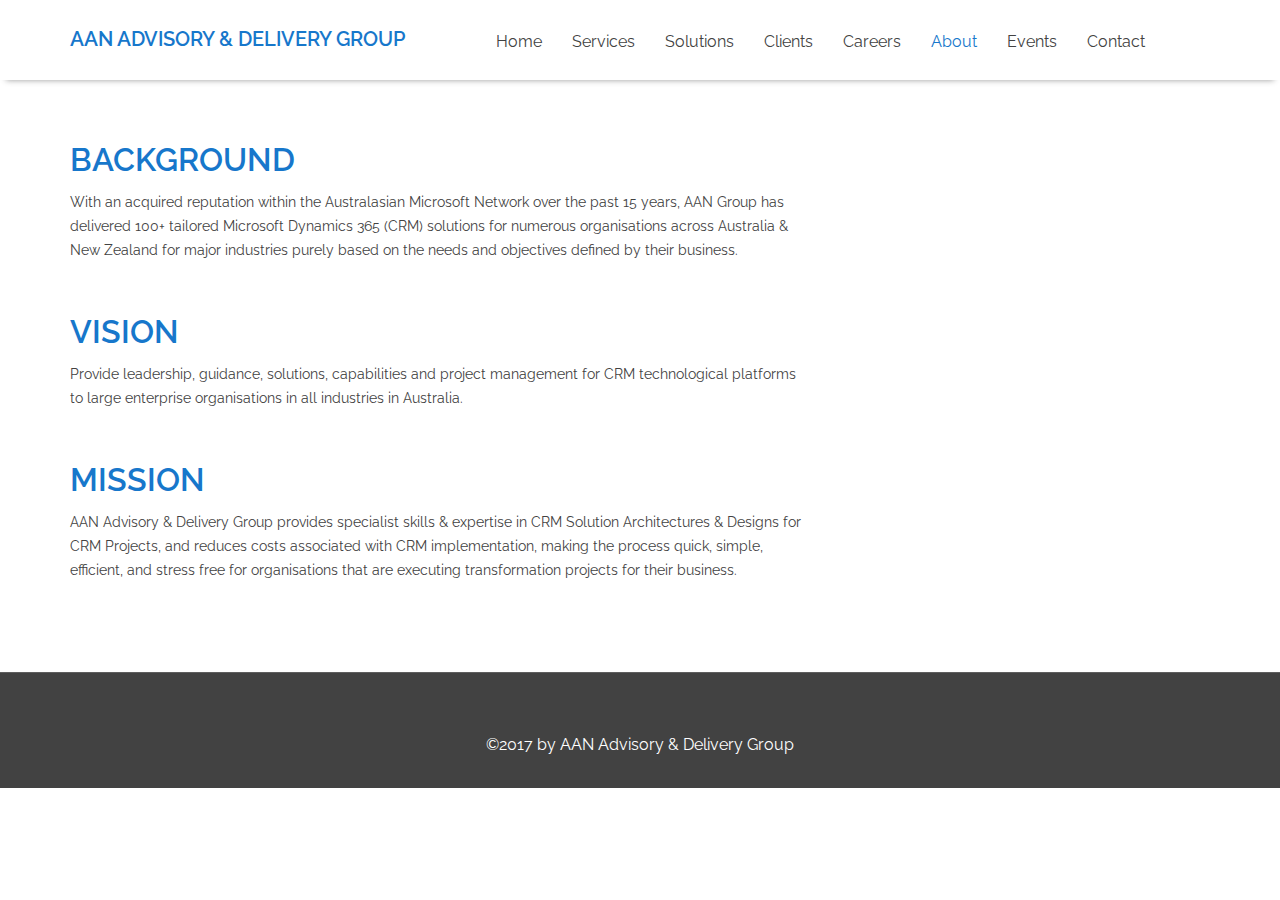
<file: AAN/about.html>
<!DOCTYPE html>
<html lang="en">
   <head>
      <meta charset="utf-8">
      <meta http-equiv="X-UA-Compatible" content="IE=edge">
      <meta name="viewport" content="width=device-width, initial-scale=1">
      <meta name="description" content="">
      <meta name="author" content="">
      <title>About</title>
      <!-- Bootstrap Core CSS -->
      <link href="css/bootstrap.min.css" rel="stylesheet">
      <!-- Custom CSS -->
      <link href="css/custom-styles.css" rel="stylesheet">
      <link href='https://fonts.googleapis.com/css?family=Raleway:400,100,100italic,200,200italic,300,300italic,400italic,500,500italic,600,600italic,700,700italic,800,800italic,900,900italic' rel='stylesheet' type='text/css'>
      <link rel="stylesheet" type="text/css" href="fonts/font-awesome/css/font-awesome.min.css">
      <!-- HTML5 Shim and Respond.js IE8 support of HTML5 elements and media queries -->
      <!-- WARNING: Respond.js doesn't work if you view the page via file:// -->
      <!--[if lt IE 9]>
      <script src="https://oss.maxcdn.com/libs/html5shiv/3.7.0/html5shiv.js"></script>
      <script src="https://oss.maxcdn.com/libs/respond.js/1.4.2/respond.min.js"></script>
      <![endif]-->
   </head>
   <body >
      <!--  header -->
      <header class="header navbar-fixed-top" >
         <!-- Navigation -->
         <nav class="navbar" role="navigation">
            <div class="container">
               <!-- Brand and toggle get grouped for better mobile display -->
               <div class="navbar-header">
                  <button type="button" class="navbar-toggle" data-toggle="collapse" data-target="#main-menu">
                  <span class="sr-only">Toggle navigation</span>
                  <span class="icon-bar"></span>
                  <span class="icon-bar"></span>
                  <span class="icon-bar"></span>
                  </button>
                  <a class="navbar-brand" href="#">AAN ADVISORY & DELIVERY GROUP</a>
               </div>
               <!-- Collect the nav links, forms, and other content for toggling -->
               <div class="collapse navbar-collapse navbar-right" id="main-menu">
                  <ul class="nav navbar-nav">
                     <li >
                        <a href="index.html" >Home</a>
                     </li>
                     <li>
                        <a href="services.html" >Services</a>
                     </li>
                     <li>
                        <a href="solution.html" >Solutions</a>
                     </li>
                     <li>
                        <a href="clients.html" >Clients</a>
                     </li>
                     <li>
                        <a href="careers.html" >Careers</a>
                     </li>
                     <li class="active">
                        <a href="about.html" >About</a>
                     </li>
                      <li>
                        <a href="events.html" >Events</a>
                     </li>
                     <li>
                        <a href="contact.html" >Contact</a>
                     </li>
                  </ul>
               </div>
               <!-- /.navbar-collapse -->
         </nav>
         </div>
         <!-- /.container -->
      </header>
      <!-- End Of header -->
      <!-- Page Content -->
      <div class="wrapper">
         <section  class="about">
            <div class="container">
               <div class="about-details">
                  <h1 class="title">BACKGROUND</h1>
                  <p>With an acquired reputation within the Australasian Microsoft Network over the past 15 years, AAN Group has delivered 100+ tailored Microsoft Dynamics 365 (CRM) solutions for numerous organisations across Australia & New Zealand for major industries purely based on the needs and objectives defined by their business.</p>
                   <h1 class="title">VISION</h1>
                  <p>Provide leadership, guidance, solutions, capabilities and project management for CRM technological platforms to large enterprise organisations in all industries in Australia.</p>
                  <h1 class="title">MISSION</h1>
                  <p>AAN Advisory & Delivery Group provides specialist skills & expertise in CRM Solution Architectures & Designs for CRM Projects, and
reduces costs associated with CRM implementation, making the process quick, simple, efficient, and stress free for organisations that are executing transformation projects for their business.</p>
               </div>
            </div>
         </section>
      </div>
      <!-- /.Page Content -->
      <footer class="footer">
         <div class="container">
            <div class="copy-right">
               <div class="row">
                  <div class="col-md-12 ">
                     <p class="copy-right">©2017 by AAN Advisory & Delivery Group</p>
                  </div>
               </div>
            </div>
         </div>
      </footer>
      <!-- jQuery -->
      <script src="js/jquery.js"></script>
      <!-- Bootstrap Core JavaScript -->
      <script src="js/bootstrap.min.js"></script>
      <script src="js/jquery.smooth-scroll.js"></script>
      <script src="js/back-to-top.js"></script>
      <script src="js/main.js"></script>
   </body>
</html>
</file>
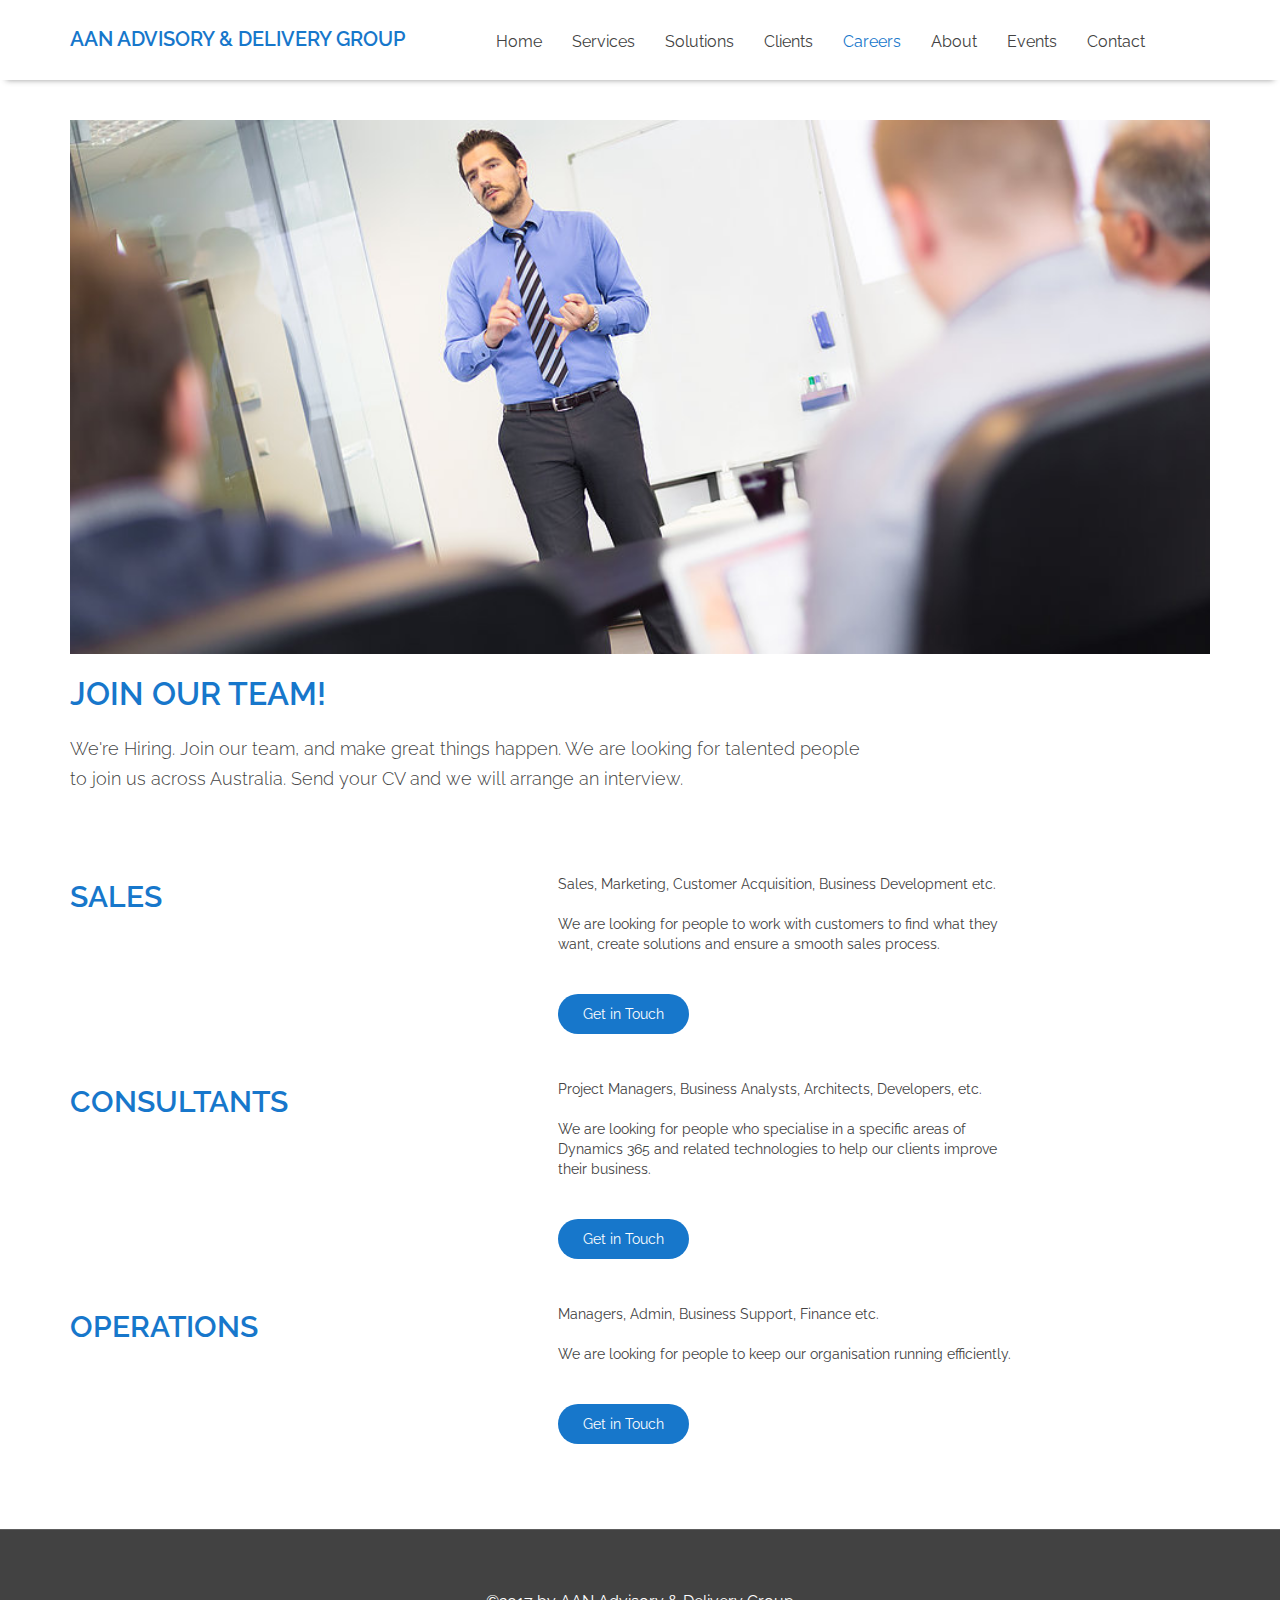
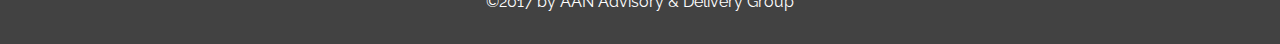
<file: AAN/careers.html>
<!DOCTYPE html>
<html lang="en">
   <head>
      <meta charset="utf-8">
      <meta http-equiv="X-UA-Compatible" content="IE=edge">
      <meta name="viewport" content="width=device-width, initial-scale=1">
      <meta name="description" content="">
      <meta name="author" content="">
      <title>Careers</title>
      <!-- Bootstrap Core CSS -->
      <link href="css/bootstrap.min.css" rel="stylesheet">
      <!-- Custom CSS -->
      <link href="css/custom-styles.css" rel="stylesheet">
      <link href='https://fonts.googleapis.com/css?family=Raleway:400,100,100italic,200,200italic,300,300italic,400italic,500,500italic,600,600italic,700,700italic,800,800italic,900,900italic' rel='stylesheet' type='text/css'>
      <link rel="stylesheet" type="text/css" href="fonts/font-awesome/css/font-awesome.min.css">
      <!-- HTML5 Shim and Respond.js IE8 support of HTML5 elements and media queries -->
      <!-- WARNING: Respond.js doesn't work if you view the page via file:// -->
      <!--[if lt IE 9]>
      <script src="https://oss.maxcdn.com/libs/html5shiv/3.7.0/html5shiv.js"></script>
      <script src="https://oss.maxcdn.com/libs/respond.js/1.4.2/respond.min.js"></script>
      <![endif]-->
   </head>
   <body >
      <!--  header -->
      <header class="header navbar-fixed-top" >
         <!-- Navigation -->
         <nav class="navbar" role="navigation">
            <div class="container">
               <!-- Brand and toggle get grouped for better mobile display -->
               <div class="navbar-header">
                  <button type="button" class="navbar-toggle" data-toggle="collapse" data-target="#main-menu">
                  <span class="sr-only">Toggle navigation</span>
                  <span class="icon-bar"></span>
                  <span class="icon-bar"></span>
                  <span class="icon-bar"></span>
                  </button>
                  <a class="navbar-brand" href="#">AAN ADVISORY & DELIVERY GROUP</a>
               </div>
               <!-- Collect the nav links, forms, and other content for toggling -->
               <div class="collapse navbar-collapse navbar-right" id="main-menu">
                  <ul class="nav navbar-nav">
                     <li >
                        <a href="index.html" >Home</a>
                     </li>
                     <li>
                        <a href="services.html" >Services</a>
                     </li>
                     <li>
                        <a href="solution.html" >Solutions</a>
                     </li>
                     <li>
                        <a href="clients.html" >Clients</a>
                     </li>
                     <li class="active">
                        <a href="careers.html" >Careers</a>
                     </li>
                     <li>
                        <a href="about.html" >About</a>
                     </li>
                     <li>
                        <a href="events.html" >Events</a>
                     </li>
                     <li>
                        <a href="contact.html" >Contact</a>
                     </li>
                  </ul>
               </div>
               <!-- /.navbar-collapse -->
         </nav>
         </div>
         <!-- /.container -->
      </header>
      <!-- End Of header -->
      <!-- Page Content -->
      <div class="wrapper">
         <section class="career">
            <div class="container">
               <div class="carrier-img">
                  <img src="img/carrers_banner.jpg" alt="carrers_banner">
               </div>
               <h1 class="title">JOIN OUR TEAM!</h1>
               <div class="career-sub">
                  <h3>We're Hiring. Join our team, and make great things happen. We are looking for talented people to join us across Australia. Send your CV and we will arrange an interview.</h3>
               </div>
               <div class="career-details">
                  <div class="row form-group">
                     <div class="col-md-5 col-sm-6">
                        <h3>SALES</h3>
                     </div>
                     <div class="col-md-5 col-sm-6">
                        <div class="career-description">
                           <p>Sales, Marketing, Customer Acquisition, Business Development etc.</p>
                           <p>We are looking for people to work with customers to find what they want, create solutions and ensure a smooth sales process.</p>
                           <a class="btn btn-touch" href="contact.html">Get in Touch</a>
                        </div>
                     </div>
                  </div>
                  <div class="row form-group">
                     <div class="col-md-5 col-sm-6">
                        <h3>CONSULTANTS</h3>
                     </div>
                     <div class="col-md-5 col-sm-6">
                        <div class="career-description">
                           <p>Project Managers, Business Analysts, Architects, Developers, etc.</p>
                           <p>We are looking for people who specialise in a specific areas of Dynamics 365 and related technologies to help our clients improve their business.</p>
                           <a class="btn btn-touch" href="contact.html">Get in Touch</a>
                        </div>
                     </div>
                  </div>
                  <div class="row form-group">
                     <div class="col-md-5 col-sm-6">
                        <h3>OPERATIONS</h3>
                     </div>
                     <div class="col-md-5 col-sm-6">
                        <div class="career-description">
                           <p>Managers, Admin, Business Support, Finance etc.</p>
                           <p>We are looking for people to keep our organisation running efficiently.</p>
                           <a class="btn btn-touch" href="contact.html">Get in Touch</a>
                        </div>
                     </div>
                  </div>
               </div>
            </div>
         </section>
      </div>
      <!-- /.Page Content -->
      <footer class="footer">
         <div class="container">
            <div class="copy-right">
               <div class="row">
                  <div class="col-md-12 ">
                     <p class="copy-right">©2017 by AAN Advisory & Delivery Group</p>
                  </div>
               </div>
            </div>
         </div>
      </footer>
      <!-- jQuery -->
      <script src="js/jquery.js"></script>
      <!-- Bootstrap Core JavaScript -->
      <script src="js/bootstrap.min.js"></script>
      <script src="js/jquery.smooth-scroll.js"></script>
      <script src="js/back-to-top.js"></script>
      <script src="js/main.js"></script>
   </body>
</html>
</file>
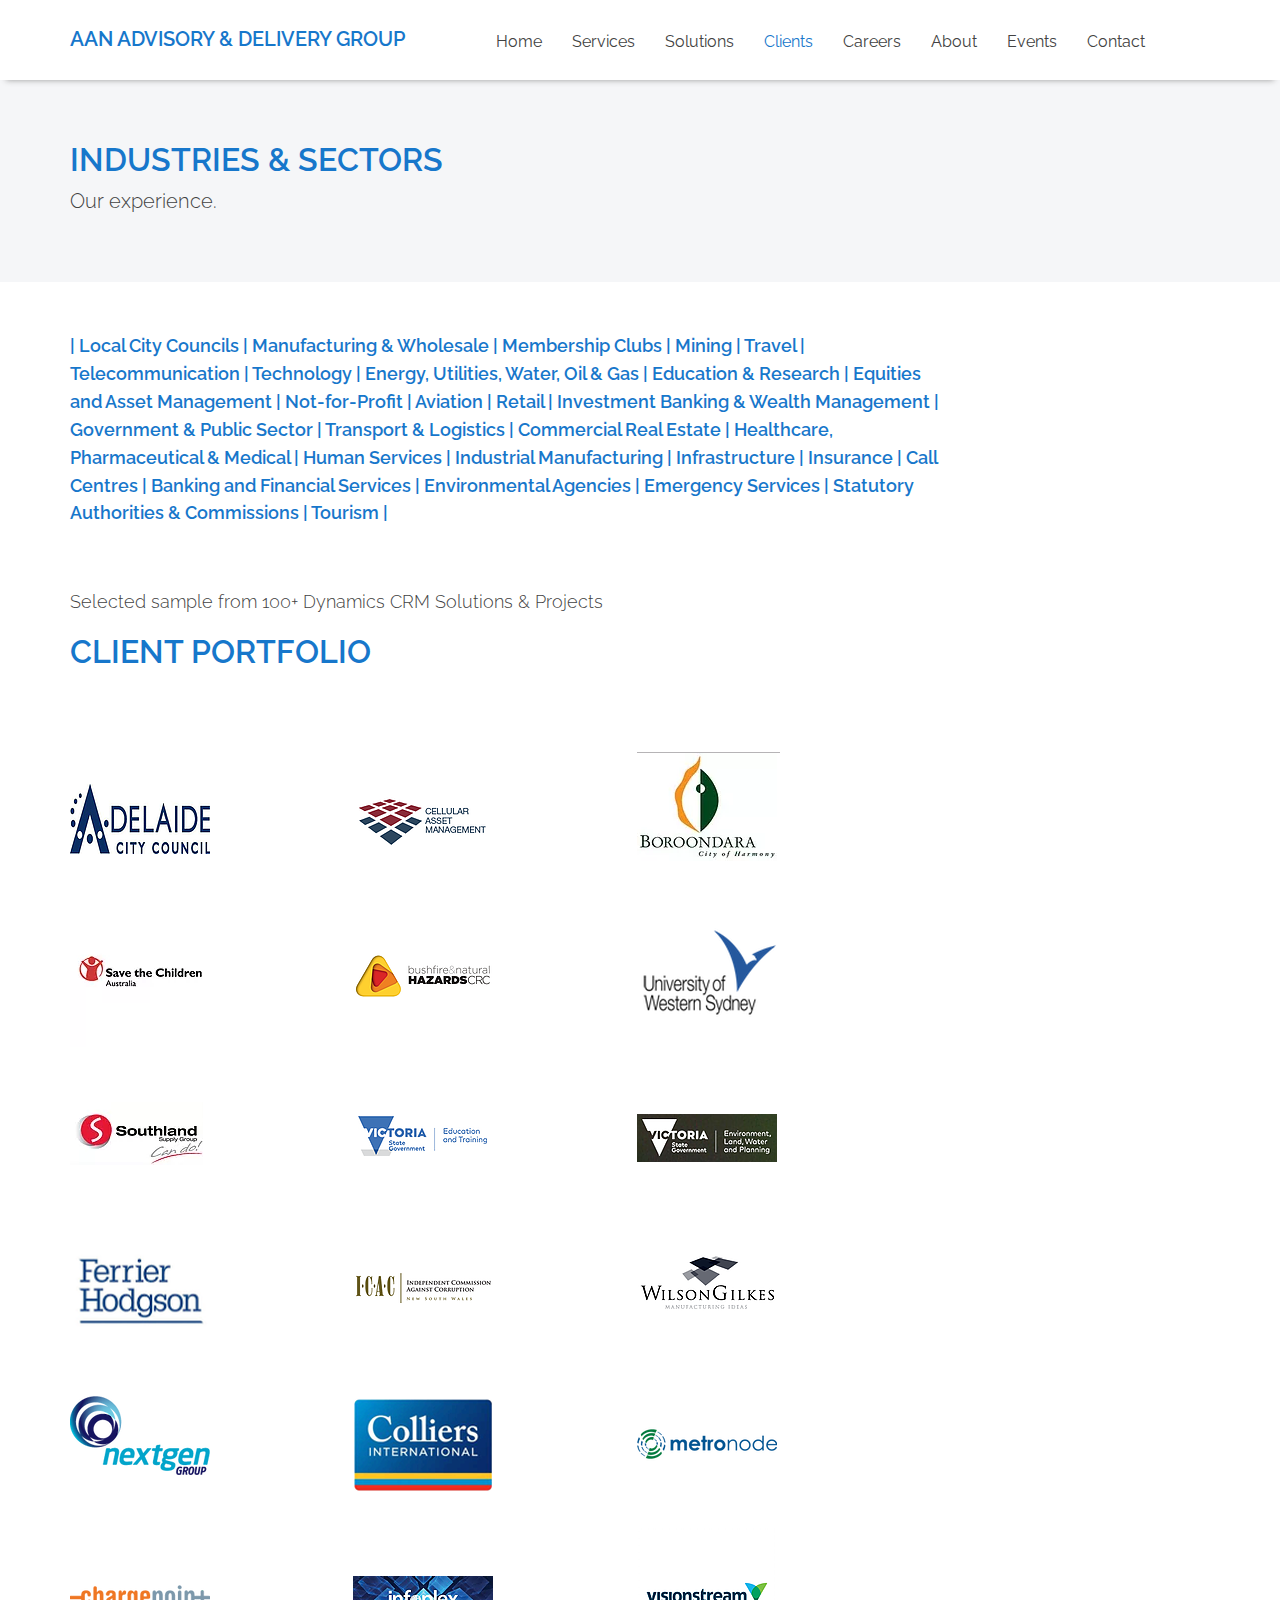
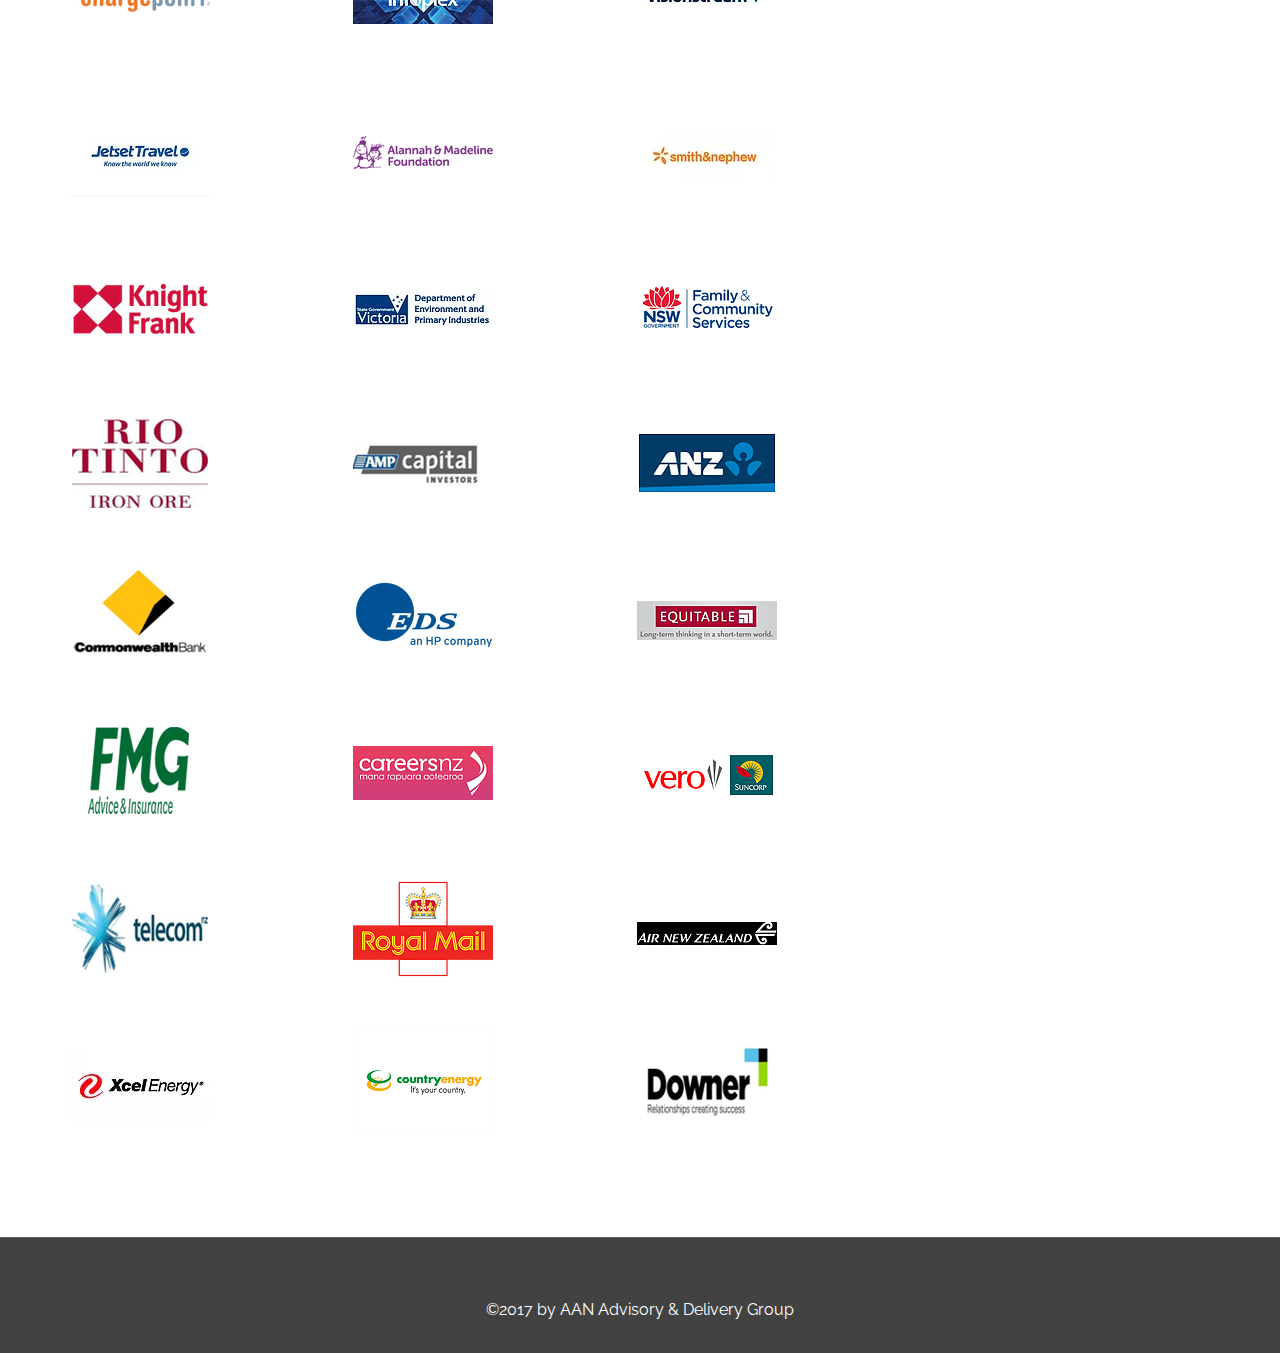
<file: AAN/clients.html>
<!DOCTYPE html>
<html lang="en">
   <head>
      <meta charset="utf-8">
      <meta http-equiv="X-UA-Compatible" content="IE=edge">
      <meta name="viewport" content="width=device-width, initial-scale=1">
      <meta name="description" content="">
      <meta name="author" content="">
      <title>Clients</title>
      <!-- Bootstrap Core CSS -->
      <link href="css/bootstrap.min.css" rel="stylesheet">
      <!-- Custom CSS -->
      <link href="css/custom-styles.css" rel="stylesheet">
      <link href='https://fonts.googleapis.com/css?family=Raleway:400,100,100italic,200,200italic,300,300italic,400italic,500,500italic,600,600italic,700,700italic,800,800italic,900,900italic' rel='stylesheet' type='text/css'>
      <link rel="stylesheet" type="text/css" href="fonts/font-awesome/css/font-awesome.min.css">
      <!-- HTML5 Shim and Respond.js IE8 support of HTML5 elements and media queries -->
      <!-- WARNING: Respond.js doesn't work if you view the page via file:// -->
      <!--[if lt IE 9]>
      <script src="https://oss.maxcdn.com/libs/html5shiv/3.7.0/html5shiv.js"></script>
      <script src="https://oss.maxcdn.com/libs/respond.js/1.4.2/respond.min.js"></script>
      <![endif]-->
   </head>
   <body >
      <!--  header -->
      <header class="header navbar-fixed-top" >
         <!-- Navigation -->
         <nav class="navbar" role="navigation">
            <div class="container">
               <!-- Brand and toggle get grouped for better mobile display -->
               <div class="navbar-header">
                  <button type="button" class="navbar-toggle" data-toggle="collapse" data-target="#main-menu">
                  <span class="sr-only">Toggle navigation</span>
                  <span class="icon-bar"></span>
                  <span class="icon-bar"></span>
                  <span class="icon-bar"></span>
                  </button>
                  <a class="navbar-brand" href="#">AAN ADVISORY & DELIVERY GROUP</a>
               </div>
               <!-- Collect the nav links, forms, and other content for toggling -->
               <div class="collapse navbar-collapse navbar-right" id="main-menu">
                  <ul class="nav navbar-nav">
                     <li >
                        <a href="index.html" >Home</a>
                     </li>
                     <li>
                        <a href="services.html" >Services</a>
                     </li>
                     <li>
                        <a href="solution.html" >Solutions</a>
                     </li>
                     <li class="active">
                        <a href="clients.html" >Clients</a>
                     </li>
                     <li>
                        <a href="careers.html" >Careers</a>
                     </li>
                     <li>
                        <a href="about.html" >About</a>
                     </li>
                     <li>
                        <a href="events.html" >Events</a>
                     </li>
                     <li>
                        <a href="contact.html" >Contact</a>
                     </li>
                  </ul>
               </div>
               <!-- /.navbar-collapse -->
         </nav>
         </div>
         <!-- /.container -->
      </header>
      <!-- End Of header -->
      <div class="wrapper">
         <div class="clent-msg">
            <div class="container">
               <h1 class="title">INDUSTRIES & SECTORS</h1>
               <h5>Our experience.</h5>
            </div>
         </div>
         <div id="serve" class="serve">
            <div class="container">
               <div class="key-tags">
                  <h2>| Local City Councils | Manufacturing & Wholesale | Membership Clubs | Mining | Travel | Telecommunication | Technology | Energy, Utilities, Water, Oil & Gas | Education & Research | Equities and Asset Management | Not-for-Profit | Aviation | Retail | Investment Banking & Wealth Management | Government & Public Sector | Transport & Logistics | Commercial Real Estate | Healthcare, Pharmaceutical & Medical | Human Services | Industrial Manufacturing | Infrastructure | Insurance | Call Centres | Banking and Financial Services | Environmental Agencies | Emergency Services | Statutory Authorities & Commissions | Tourism |</h2>
               </div>
            </div>
         </div>
         <div class="client-portfolio">
            <div class="container">
               <h3>Selected sample from 100+ Dynamics CRM Solutions & Projects</h3>
               <h1 class="title">CLIENT PORTFOLIO</h1>
               <div class="client">
                  <div class="row form-group">
                     <div class="col-md-4 col-sm-4">
                        <img src="img/delfaid.png" alt="delfaid" class="img-responsive">
                     </div>
                     <div class="col-md-4 col-sm-4">
                        <img src="img/cellular.png" alt="cellular" class="img-responsive">
                     </div>
                     <div class="col-md-4 col-sm-4">
                        <img src="img/borondara.png" alt="borondara" class="img-responsive">
                     </div>
                  </div>
                  <div class="row form-group">
                     <div class="col-md-4 col-sm-4">
                        <img src="img/savethechildren.png" alt="savethechildren" class="img-responsive">
                     </div>
                     <div class="col-md-4 col-sm-4">
                        <img src="img/mv2.png" alt="mv2" class="img-responsive">
                     </div>
                     <div class="col-md-4 col-sm-4">
                        <img src="img/western-sydney.png" alt="anz" class="img-responsive">
                     </div>
                  </div>
                  <div class="row form-group">
                     <div class="col-md-4 col-sm-4">
                        <img src="img/southland.png" alt="southland" class="img-responsive">
                     </div>
                     <div class="col-md-4 col-sm-4">
                        <img src="img/victoria.png" alt="victoria" class="img-responsive">
                     </div>
                     <div class="col-md-4 col-sm-4">
                        <img src="img/victoria-2.png" alt="victoria-2" class="img-responsive">
                     </div>
                  </div>
                  <div class="row form-group">
                     <div class="col-md-4 col-sm-4">
                        <img src="img/ferr.png" alt="ferr" class="img-responsive">
                     </div>
                     <div class="col-md-4 col-sm-4">
                        <img src="img/icau.png" alt="icau" class="img-responsive">
                     </div>
                     <div class="col-md-4 col-sm-4">
                        <img src="img/willison.png" alt="willison" class="img-responsive">
                     </div>
                  </div>
                  <div class="row form-group">
                     <div class="col-md-4 col-sm-4">
                        <img src="img/nextgen.png" alt="nextgen" class="img-responsive">
                     </div>
                     <div class="col-md-4 col-sm-4">
                        <img src="img/colloiars.png" alt="colloiars" class="img-responsive">
                     </div>
                     <div class="col-md-4 col-sm-4">
                        <img src="img/metro.png" alt="metro" class="img-responsive">
                     </div>
                  </div>
                  <div class="row form-group">
                     <div class="col-md-4 col-sm-4">
                        <img src="img/charge.png" alt="charge" class="img-responsive">
                     </div>
                     <div class="col-md-4 col-sm-4">
                        <img src="img/info.png" alt="info" class="img-responsive">
                     </div>
                     <div class="col-md-4 col-sm-4">
                        <img src="img/vision.png" alt="vision" class="img-responsive">
                     </div>
                  </div>
                  <div class="row form-group">
                     <div class="col-md-4 col-sm-4">
                        <img src="img/jetset.png" alt="jetset" class="img-responsive">
                     </div>
                     <div class="col-md-4 col-sm-4">
                        <img src="img/alanah.png" alt="alanah" class="img-responsive">
                     </div>
                     <div class="col-md-4 col-sm-4">
                        <img src="img/smith.png" alt="smith" class="img-responsive">
                     </div>
                  </div>
                  <div class="row form-group">
                     <div class="col-md-4 col-sm-4">
                        <img src="img/knight.png" alt="knight" class="img-responsive">
                     </div>
                     <div class="col-md-4 col-sm-4">
                        <img src="img/victoria-3.png" alt="victoria" class="img-responsive">
                     </div>
                     <div class="col-md-4 col-sm-4">
                        <img src="img/family.png" alt="family" class="img-responsive">
                     </div>
                  </div>
                  <div class="row form-group">
                     <div class="col-md-4 col-sm-4">
                        <img src="img/rio.png" alt="rio" class="img-responsive">
                     </div>
                     <div class="col-md-4 col-sm-4">
                        <img src="img/amp.png" alt="amp" class="img-responsive">
                     </div>
                     <div class="col-md-4 col-sm-4">
                        <img src="img/anz.png" alt="anz" class="img-responsive">
                     </div>
                  </div>
                  <div class="row form-group">
                     <div class="col-md-4 col-sm-4">
                        <img src="img/common.png" alt="common" class="img-responsive">
                     </div>
                     <div class="col-md-4 col-sm-4">
                        <img src="img/eds.png" alt="eds" class="img-responsive">
                     </div>
                     <div class="col-md-4 col-sm-4">
                        <img src="img/eqitable.png" alt="eqitable" class="img-responsive">
                     </div>
                  </div>
                  <div class="row form-group">
                     <div class="col-md-4 col-sm-4">
                        <img src="img/fmg.png" alt="fmg" class="img-responsive">
                     </div>
                     <div class="col-md-4 col-sm-4">
                        <img src="img/careersnz.png" alt="careersnz" class="img-responsive">
                     </div>
                     <div class="col-md-4 col-sm-4">
                        <img src="img/vero.png" alt="vero" class="img-responsive">
                     </div>
                  </div>
                  <div class="row form-group">
                     <div class="col-md-4 col-sm-4">
                        <img src="img/telecom.png" alt="telecom" class="img-responsive">
                     </div>
                     <div class="col-md-4 col-sm-4">
                        <img src="img/royal_mail.png" alt="royal_mail" class="img-responsive">
                     </div>
                     <div class="col-md-4 col-sm-4">
                        <img src="img/air_nez.png" alt="air_nez" class="img-responsive">
                     </div>
                  </div>
                  <div class="row form-group">
                     <div class="col-md-4 col-sm-4">
                        <img src="img/xcel.png" alt="xcel" class="img-responsive">
                     </div>
                     <div class="col-md-4 col-sm-4">
                        <img src="img/country_energy.png" alt="country_energy" class="img-responsive">
                     </div>
                     <div class="col-md-4 col-sm-4">
                        <img src="img/down.png" alt="down" class="img-responsive">
                     </div>
                  </div>
               </div>
            </div>
         </div>
      </div>
      <!-- /.Page Content -->
      <footer class="footer">
         <div class="container">
            <div class="copy-right">
               <div class="row">
                  <div class="col-md-12 ">
                     <p class="copy-right">©2017 by AAN Advisory & Delivery Group</p>
                  </div>
               </div>
            </div>
         </div>
      </footer>
      <!-- jQuery -->
      <script src="js/jquery.js"></script>
      <!-- Bootstrap Core JavaScript -->
      <script src="js/bootstrap.min.js"></script>
      <script src="js/jquery.smooth-scroll.js"></script>
      <script src="js/back-to-top.js"></script>
      <script src="js/main.js"></script>
   </body>
</html>
</file>
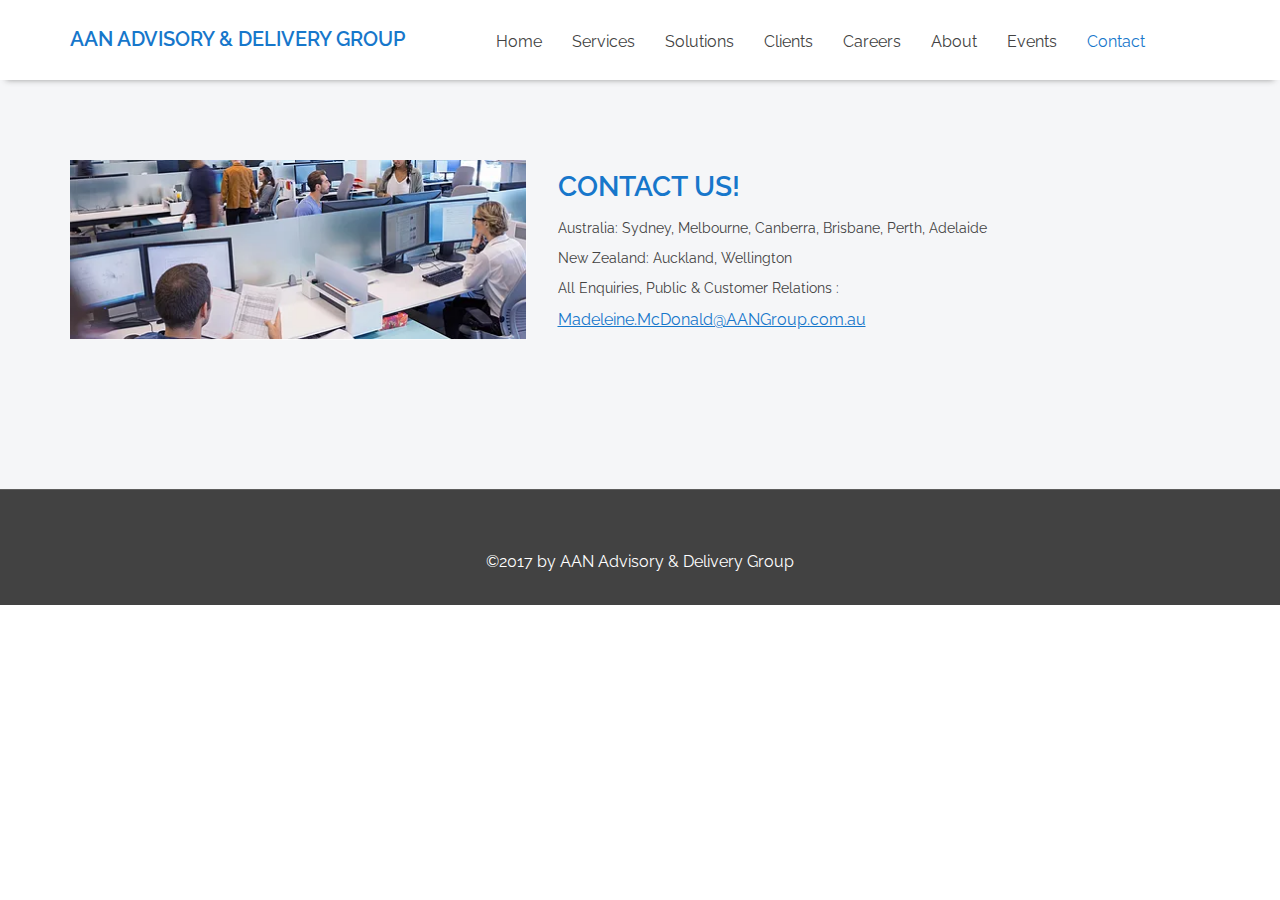
<file: AAN/contact.html>
<!DOCTYPE html>
<html lang="en">
   <head>
      <meta charset="utf-8">
      <meta http-equiv="X-UA-Compatible" content="IE=edge">
      <meta name="viewport" content="width=device-width, initial-scale=1">
      <meta name="description" content="">
      <meta name="author" content="">
      <title>Contact</title>
      <!-- Bootstrap Core CSS -->
      <link href="css/bootstrap.min.css" rel="stylesheet">
      <!-- Custom CSS -->
      <link href="css/custom-styles.css" rel="stylesheet">
      <link href='https://fonts.googleapis.com/css?family=Raleway:400,100,100italic,200,200italic,300,300italic,400italic,500,500italic,600,600italic,700,700italic,800,800italic,900,900italic' rel='stylesheet' type='text/css'>
      <link rel="stylesheet" type="text/css" href="fonts/font-awesome/css/font-awesome.min.css">
      <!-- HTML5 Shim and Respond.js IE8 support of HTML5 elements and media queries -->
      <!-- WARNING: Respond.js doesn't work if you view the page via file:// -->
      <!--[if lt IE 9]>
      <script src="https://oss.maxcdn.com/libs/html5shiv/3.7.0/html5shiv.js"></script>
      <script src="https://oss.maxcdn.com/libs/respond.js/1.4.2/respond.min.js"></script>
      <![endif]-->
   </head>
   <body >
      <!--  header -->
      <header class="header navbar-fixed-top" >
         <!-- Navigation -->
         <nav class="navbar" role="navigation">
            <div class="container">
               <!-- Brand and toggle get grouped for better mobile display -->
               <div class="navbar-header">
                  <button type="button" class="navbar-toggle" data-toggle="collapse" data-target="#main-menu">
                  <span class="sr-only">Toggle navigation</span>
                  <span class="icon-bar"></span>
                  <span class="icon-bar"></span>
                  <span class="icon-bar"></span>
                  </button>
                  <a class="navbar-brand" href="#">AAN ADVISORY & DELIVERY GROUP</a>
               </div>
               <!-- Collect the nav links, forms, and other content for toggling -->
               <div class="collapse navbar-collapse navbar-right" id="main-menu">
                  <ul class="nav navbar-nav">
                     <li >
                        <a href="index.html" >Home</a>
                     </li>
                     <li>
                        <a href="services.html" >Services</a>
                     </li>
                     <li>
                        <a href="solution.html" >Solutions</a>
                     </li>
                     <li>
                        <a href="clients.html" >Clients</a>
                     </li>
                     <li>
                        <a href="careers.html" >Careers</a>
                     </li>
                     <li>
                        <a href="about.html" >About</a>
                     </li>
                     <li>
                        <a href="events.html" >Events</a>
                     </li>
                     <li class="active"> 
                        <a href="contact.html" >Contact</a>
                     </li>
                  </ul>
               </div>
               <!-- /.navbar-collapse -->
         </nav>
         </div>
         <!-- /.container -->
      </header>
      <!-- End Of header -->
      <!-- Page Content -->
      <div class="wrapper">
         <section class="contact-us" id="contact">
            <div class="container">
               <div class="row form-group">
                  <div class="col-md-5 col-sm-6">
                     <img src="img/contact.png" alt="contact" class="img-responsive">
                  </div>
                  <div class="col-md-7 col-sm-6">
                     <h3>CONTACT US!</h3>
                     <p>Australia: Sydney, Melbourne, Canberra, Brisbane, Perth, Adelaide</p>
                     <p>New Zealand: Auckland, Wellington</p>
                     <p>All Enquiries, Public & Customer Relations : </p>
                     <p><a href="mailto:Madeleine.McDonald@AANGroup.com.au">Madeleine.McDonald@AANGroup.com.au</a></p>

                  </div>
               </div>
            </div>
         </section>
      </div>
      <!-- /.Page Content -->
      <footer class="footer">
         <div class="container">
            <div class="copy-right">
               <div class="row">
                  <div class="col-md-12 ">
                     <p class="copy-right">©2017 by AAN Advisory & Delivery Group</p>
                  </div>
               </div>
            </div>
         </div>
      </footer>
      <!-- jQuery -->
      <script src="js/jquery.js"></script>
      <!-- Bootstrap Core JavaScript -->
      <script src="js/bootstrap.min.js"></script>
      <script src="js/jquery.smooth-scroll.js"></script>
      <script src="js/back-to-top.js"></script>
      <script src="js/main.js"></script>
   </body>
</html>
</file>
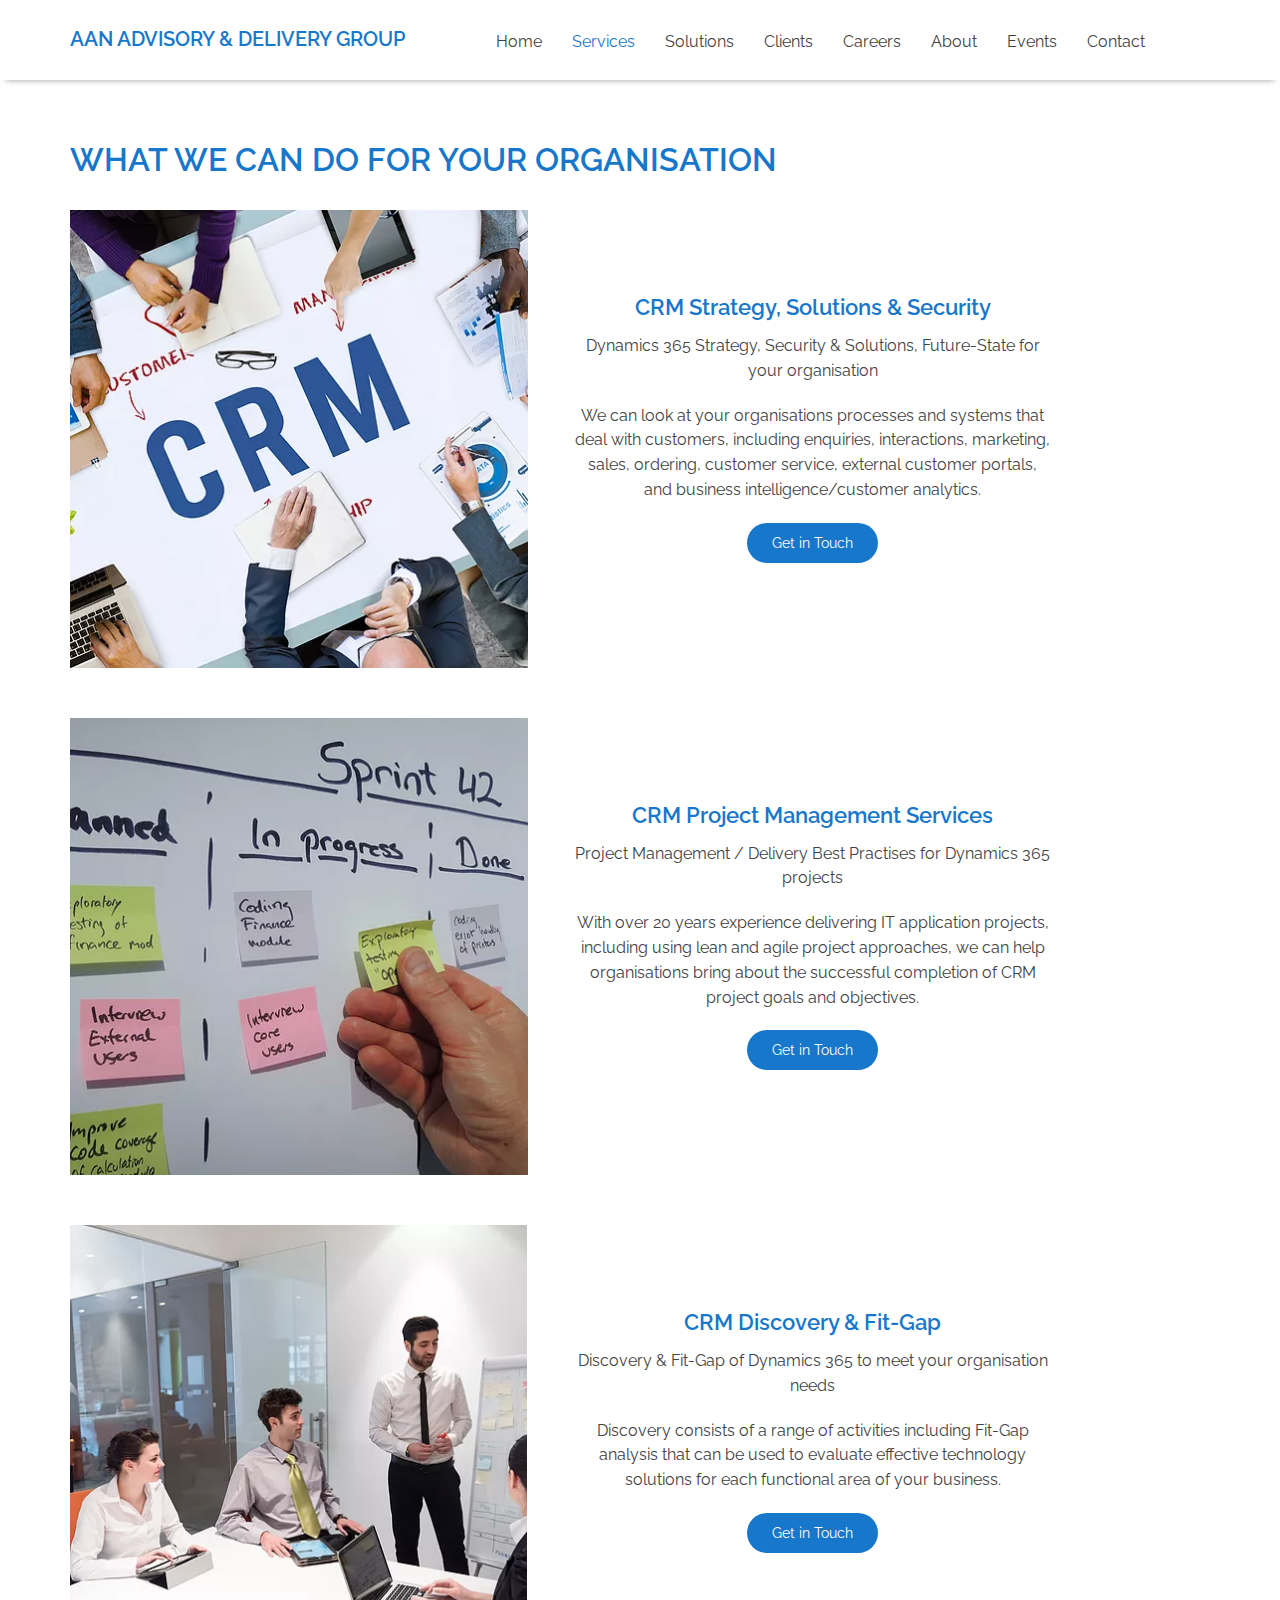
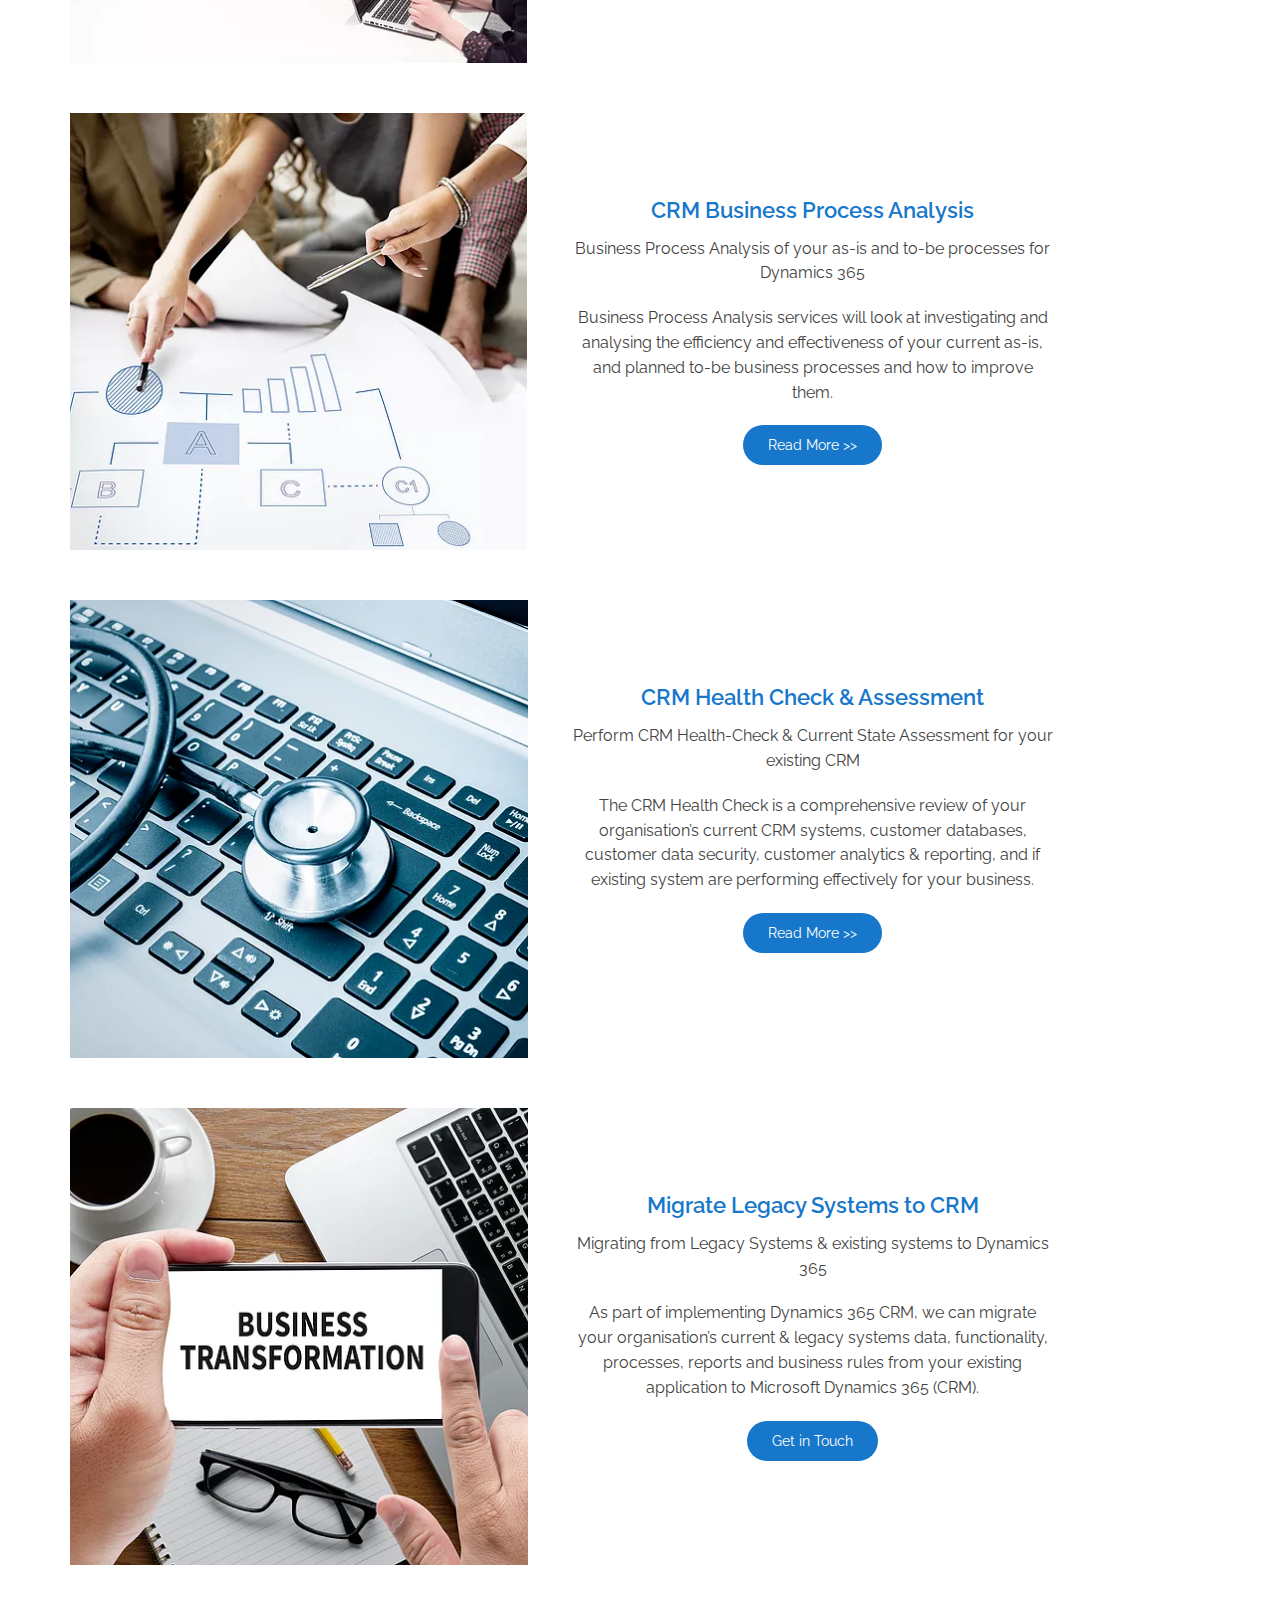
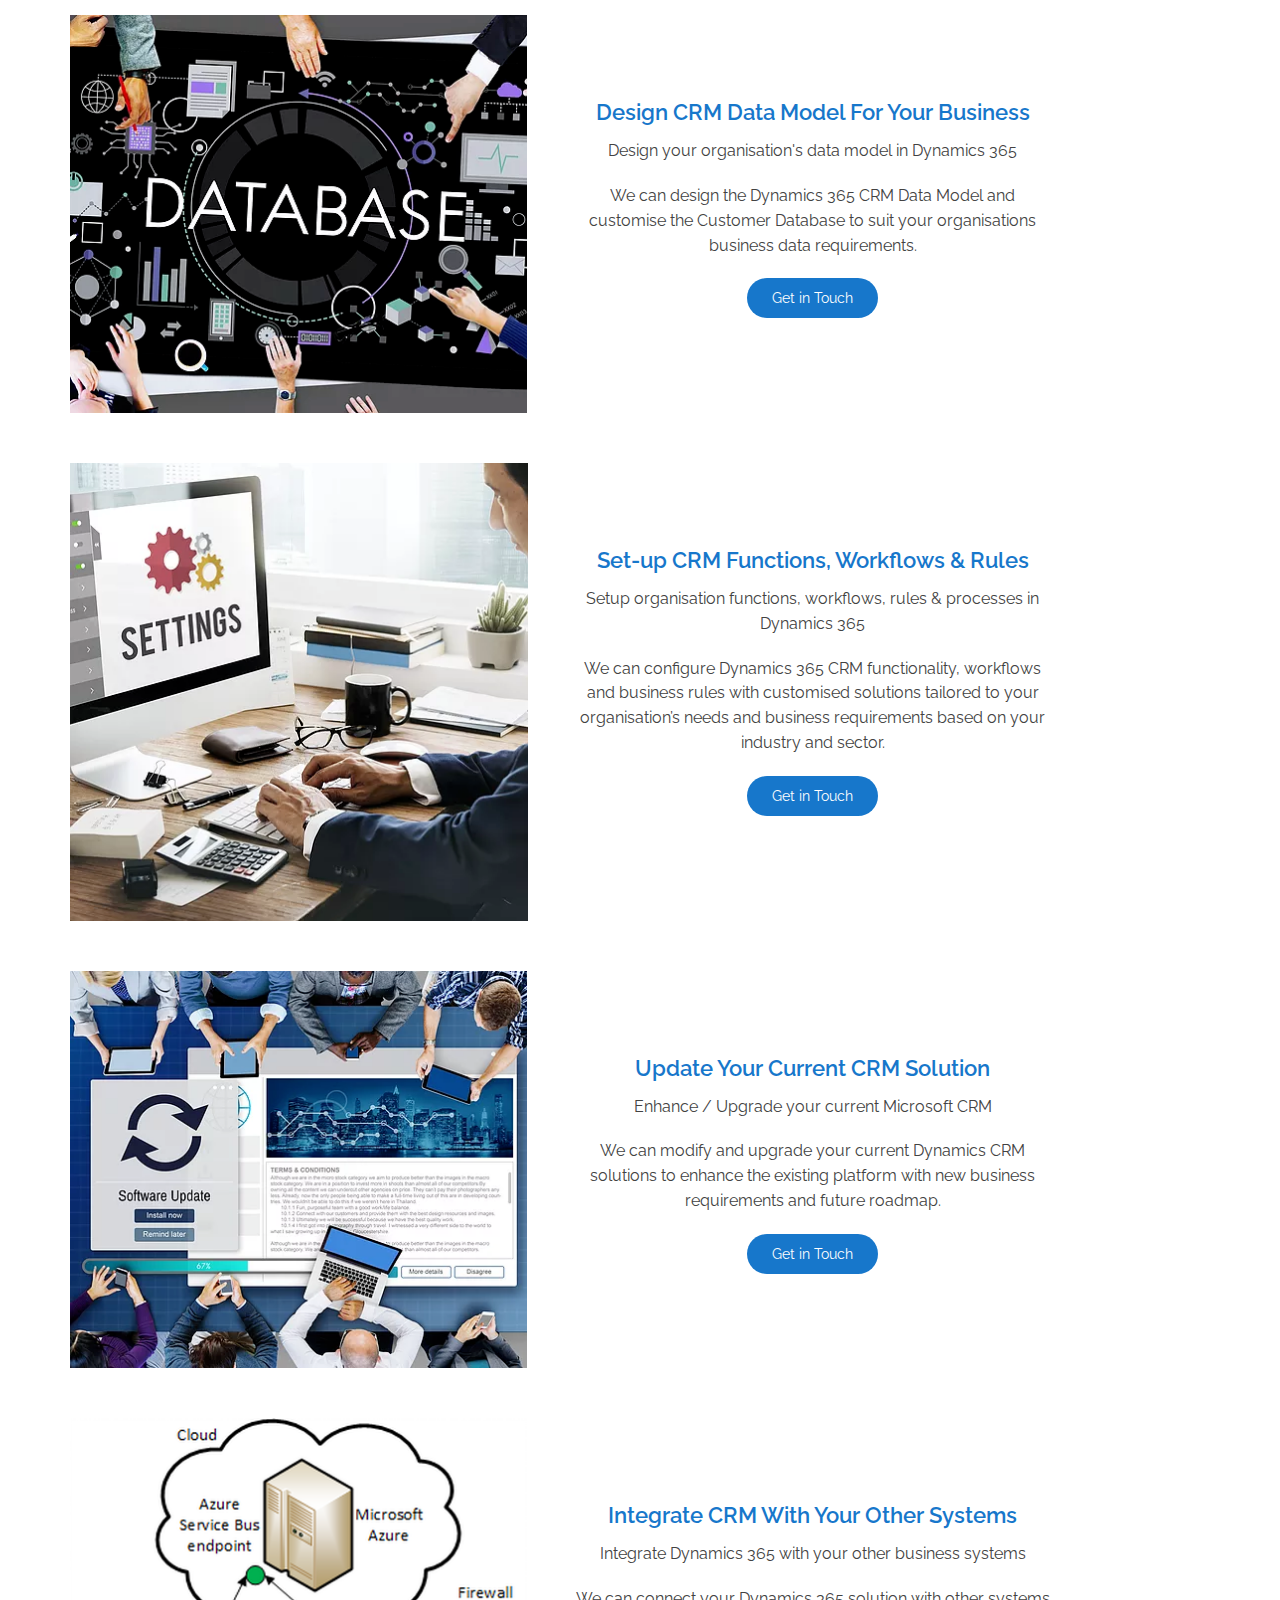
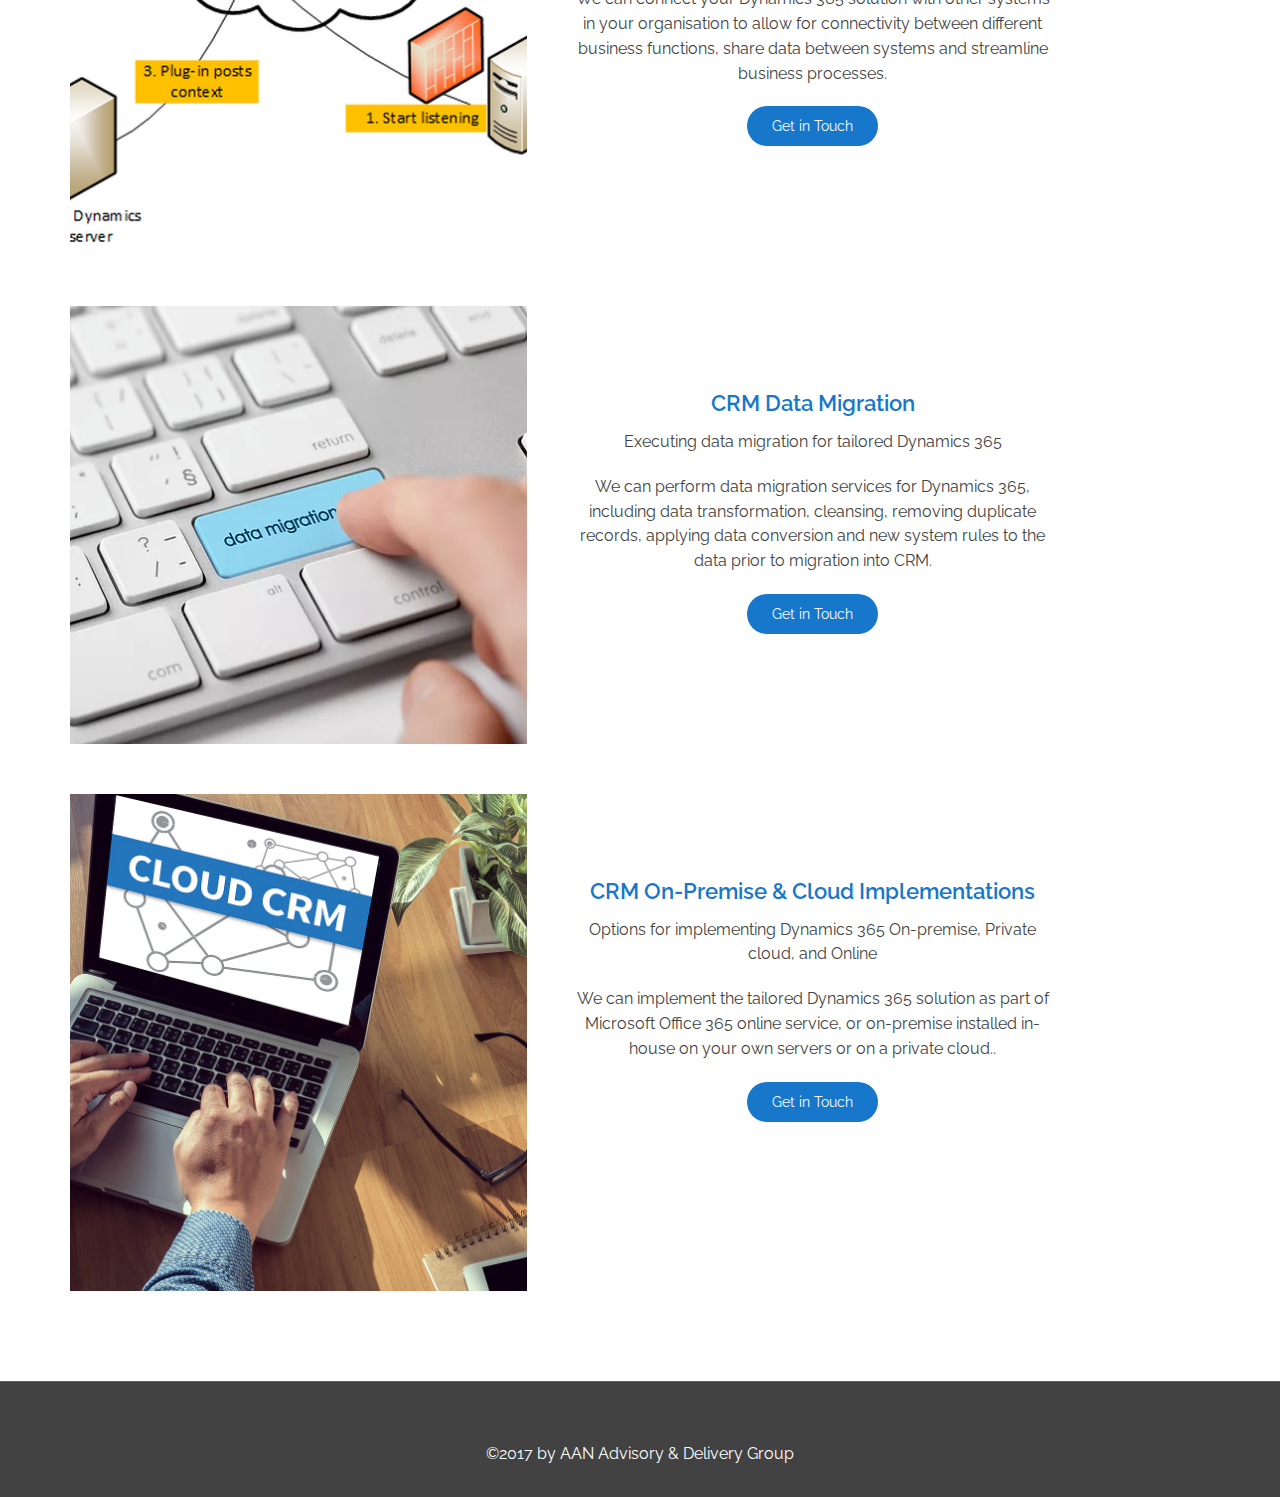
<file: AAN/services.html>
<!DOCTYPE html>
<html lang="en">
   <head>
      <meta charset="utf-8">
      <meta http-equiv="X-UA-Compatible" content="IE=edge">
      <meta name="viewport" content="width=device-width, initial-scale=1">
      <meta name="description" content="">
      <meta name="author" content="">
      <title>Services</title>
      <!-- Bootstrap Core CSS -->
      <link href="css/bootstrap.min.css" rel="stylesheet">
      <!-- Custom CSS -->
      <link href="css/custom-styles.css" rel="stylesheet">
      <link href='https://fonts.googleapis.com/css?family=Raleway:400,100,100italic,200,200italic,300,300italic,400italic,500,500italic,600,600italic,700,700italic,800,800italic,900,900italic' rel='stylesheet' type='text/css'>
      <link rel="stylesheet" type="text/css" href="fonts/font-awesome/css/font-awesome.min.css">
      <!-- HTML5 Shim and Respond.js IE8 support of HTML5 elements and media queries -->
      <!-- WARNING: Respond.js doesn't work if you view the page via file:// -->
      <!--[if lt IE 9]>
      <script src="https://oss.maxcdn.com/libs/html5shiv/3.7.0/html5shiv.js"></script>
      <script src="https://oss.maxcdn.com/libs/respond.js/1.4.2/respond.min.js"></script>
      <![endif]-->
   </head>
   <body >
      <!--  header -->
      <header class="header navbar-fixed-top" >
         <!-- Navigation -->
         <nav class="navbar" role="navigation">
            <div class="container">
               <!-- Brand and toggle get grouped for better mobile display -->
               <div class="navbar-header">
                  <button type="button" class="navbar-toggle" data-toggle="collapse" data-target="#main-menu">
                  <span class="sr-only">Toggle navigation</span>
                  <span class="icon-bar"></span>
                  <span class="icon-bar"></span>
                  <span class="icon-bar"></span>
                  </button>
                  <a class="navbar-brand" href="#">AAN ADVISORY & DELIVERY GROUP</a>
               </div>
               <!-- Collect the nav links, forms, and other content for toggling -->
               <div class="collapse navbar-collapse navbar-right" id="main-menu">
                  <ul class="nav navbar-nav">
                     <li >
                        <a href="index.html" >Home</a>
                     </li>
                     <li class="active">
                        <a href="services.html" >Services</a>
                     </li>
                     <li>
                        <a href="solution.html" >Solutions</a>
                     </li>
                     <li>
                        <a href="clients.html" >Clients</a>
                     </li>
                     <li>
                        <a href="careers.html" >Careers</a>
                     </li>
                     <li>
                        <a href="about.html" >About</a>
                     </li>
                     <li>
                        <a href="events.html" >Events</a>
                     </li>
                     <li>
                        <a href="contact.html" >Contact</a>
                     </li>
                  </ul>
               </div>
               <!-- /.navbar-collapse -->
         </nav>
         </div>
         <!-- /.container -->
      </header>
      <!-- End Of header -->
      <!-- Page Content -->
      <div class="wrapper">
         <section id="service" class="service">
            <div class="container">
               <h1 class="title">WHAT WE CAN DO FOR YOUR ORGANISATION</h1>
               <div class="service-details">
                  <div class="row form-group">
                     <div class="col-md-5 col-sm-6">
                        <img src="img/Strategy.png" alt="Strategy" class="img-responsive">
                     </div>
                     <div class="col-md-7 col-sm-6">
                        <div class="service-description">
                           <h3>CRM Strategy, Solutions & Security</h3>
                           <p>Dynamics 365 Strategy, Security & Solutions, Future-State for your organisation</p>
                           <p>We can look at your organisations processes and systems that deal with customers, including enquiries, interactions, marketing, sales, ordering, customer service, external customer portals, and business intelligence/customer analytics.</p>
                           <a class="btn btn-touch" href="contact.html">Get in Touch</a>
                        </div>
                     </div>
                  </div>
                  <div class="row form-group">
                     <div class="col-md-5 col-sm-6">
                        <img src="img/Management.png" alt="Management" class="img-responsive">
                     </div>
                     <div class="col-md-7 col-sm-6">
                        <div class="service-description">
                           <h3>CRM Project Management Services</h3>
                           <p>Project Management / Delivery Best Practises for Dynamics 365 projects</p>
                           <p>With over 20 years experience delivering IT application projects, including using lean and agile project approaches, we can help organisations bring about the successful completion of CRM project goals and objectives.</p>
                           <a class="btn btn-touch" href="contact.html">Get in Touch</a>
                        </div>
                     </div>
                  </div>
                  <div class="row form-group">
                     <div class="col-md-5 col-sm-6">
                        <img src="img/Discovery.png" alt="Management" class="img-responsive">
                     </div>
                     <div class="col-md-7 col-sm-6">
                        <div class="service-description">
                           <h3>CRM Discovery & Fit-Gap</h3>
                           <p>Discovery & Fit-Gap of Dynamics 365 to meet your organisation needs</p>
                           <p>Discovery consists of a range of activities including Fit-Gap analysis that can be used to evaluate effective technology solutions for each functional area of your business.</p>
                           <a class="btn btn-touch" href="contact.html">Get in Touch</a>
                        </div>
                     </div>
                  </div>
                  <div class="row form-group">
                     <div class="col-md-5 col-sm-6">
                        <img src="img/CRM-Business.png" alt="CRM-Business" class="img-responsive">
                     </div>
                     <div class="col-md-7 col-sm-6">
                        <div class="service-description">
                           <h3>CRM Business Process Analysis</h3>
                           <p>Business Process Analysis of your as-is and to-be processes for Dynamics 365</p>
                           <p>Business Process Analysis services will look at investigating and analysing the efficiency and effectiveness of your current as-is, and planned to-be business processes and how to improve them.</p>
                           <a class="btn btn-touch"href="contact.html">Read More >></a>
                        </div>
                     </div>
                  </div>
                  <div class="row form-group">
                     <div class="col-md-5 col-sm-6">
                        <img src="img/Health.png" alt="Health" class="img-responsive">
                     </div>
                     <div class="col-md-7 col-sm-6">
                        <div class="service-description">
                           <h3>CRM Health Check & Assessment</h3>
                           <p>Perform CRM Health-Check & Current State Assessment for your existing CRM</p>
                           <p>The CRM Health Check is a comprehensive review of your organisation’s current CRM systems, customer databases, customer data security, customer analytics & reporting, and if existing system are performing effectively for your business.</p>
                           <a class="btn btn-touch" href="contact.html">Read More >></a>
                        </div>
                     </div>
                  </div>
                  <div class="row form-group">
                     <div class="col-md-5 col-sm-6">
                        <img src="img/Migrate.png" alt="Migrate" class="img-responsive">
                     </div>
                     <div class="col-md-7 col-sm-6">
                        <div class="service-description">
                           <h3>Migrate Legacy Systems to CRM</h3>
                           <p>Migrating from Legacy Systems & existing systems to Dynamics 365</p>
                           <p>As part of implementing Dynamics 365 CRM, we can migrate your organisation’s current & legacy systems data, functionality, processes, reports and business rules from your existing application to Microsoft Dynamics 365 (CRM).</p>
                           <a class="btn btn-touch" href="contact.html">Get in Touch</a>
                        </div>
                     </div>
                  </div>
                  <div class="row form-group">
                     <div class="col-md-5 col-sm-6">
                        <img src="img/Model.png" alt="Model" class="img-responsive">
                     </div>
                     <div class="col-md-7 col-sm-6">
                        <div class="service-description">
                           <h3>Design CRM Data Model For Your Business</h3>
                           <p>Design your organisation's data model in Dynamics 365</p>
                           <p>We can design the Dynamics 365 CRM Data Model and customise the Customer Database to suit your organisations business data requirements.</p>
                           <a class="btn btn-touch" href="contact.html">Get in Touch</a>
                        </div>
                     </div>
                  </div>
                  <div class="row form-group">
                     <div class="col-md-5 col-sm-6">
                        <img src="img/CRM-Functions.png" alt="CRM-Functions" class="img-responsive">
                     </div>
                     <div class="col-md-7 col-sm-6">
                        <div class="service-description">
                           <h3>Set-up CRM Functions, Workflows & Rules</h3>
                           <p>Setup organisation functions, workflows, rules & processes in Dynamics 365</p>
                           <p>We can configure Dynamics 365 CRM functionality, workflows and business rules with customised solutions tailored to your organisation’s needs and business requirements based on your industry and sector.</p>
                           <a class="btn btn-touch" href="contact.html">Get in Touch</a>
                        </div>
                     </div>
                  </div>
                  <div class="row form-group">
                     <div class="col-md-5 col-sm-6">
                        <img src="img/Solution.png" alt="Solution" class="img-responsive">
                     </div>
                     <div class="col-md-7 col-sm-6">
                        <div class="service-description">
                           <h3>Update Your Current CRM Solution</h3>
                           <p>Enhance / Upgrade your current Microsoft CRM</p>
                           <p>We can modify and upgrade your current Dynamics CRM solutions to enhance the existing platform with new business requirements and future roadmap.</p>
                           <a class="btn btn-touch" href="contact.html">Get in Touch</a>
                        </div>
                     </div>
                  </div>
                  <div class="row form-group">
                     <div class="col-md-5 col-sm-6">
                        <img src="img/Integrate.png" alt="Integrate" class="img-responsive">
                     </div>
                     <div class="col-md-7 col-sm-6">
                        <div class="service-description">
                           <h3>Integrate CRM With Your Other Systems</h3>
                           <p>Integrate Dynamics 365 with your other business systems</p>
                           <p>We can connect your Dynamics 365 solution with other systems in your organisation to allow for connectivity between different business functions, share data between systems and streamline business processes.</p>
                           <a class="btn btn-touch" href="contact.html">Get in Touch</a>
                        </div>
                     </div>
                  </div>
                  <div class="row form-group">
                     <div class="col-md-5 col-sm-6">
                        <img src="img/Migration.png" alt="Integrate" class="img-responsive">
                     </div>
                     <div class="col-md-7 col-sm-6">
                        <div class="service-description">
                           <h3>CRM Data Migration</h3>
                           <p>Executing data migration for tailored Dynamics 365</p>
                           <p>We can perform data migration services for Dynamics 365, including data transformation, cleansing, removing duplicate records, applying data conversion and new system rules to the data prior to migration into CRM.</p>
                           <a class="btn btn-touch" href="contact.html">Get in Touch</a>
                        </div>
                     </div>
                  </div>
                  <div class="row form-group">
                     <div class="col-md-5 col-sm-6">
                        <img src="img/On-Premise.png" alt="On-Premise" class="img-responsive">
                     </div>
                     <div class="col-md-7 col-sm-6">
                        <div class="service-description">
                           <h3>CRM On-Premise & Cloud Implementations</h3>
                           <p>Options for implementing Dynamics 365 On-premise, Private cloud, and Online</p>
                           <p>We can implement the tailored Dynamics 365 solution as part of Microsoft Office 365 online service, or on-premise installed in-house on your own servers or on a private cloud..</p>
                           <a class="btn btn-touch" href="contact.html">Get in Touch</a>
                        </div>
                     </div>
                  </div>
               </div>
            </div>
         </section>
      </div>
      <!-- /.Page Content -->
      <footer class="footer">
         <div class="container">
            <div class="copy-right">
               <div class="row">
                  <div class="col-md-12 ">
                     <p class="copy-right">©2017 by AAN Advisory & Delivery Group</p>
                  </div>
               </div>
            </div>
         </div>
      </footer>
      <!-- jQuery -->
      <script src="js/jquery.js"></script>
      <!-- Bootstrap Core JavaScript -->
      <script src="js/bootstrap.min.js"></script>
      <script src="js/jquery.smooth-scroll.js"></script>
      <script src="js/back-to-top.js"></script>
      <script src="js/main.js"></script>
   </body>
</html>
</file>
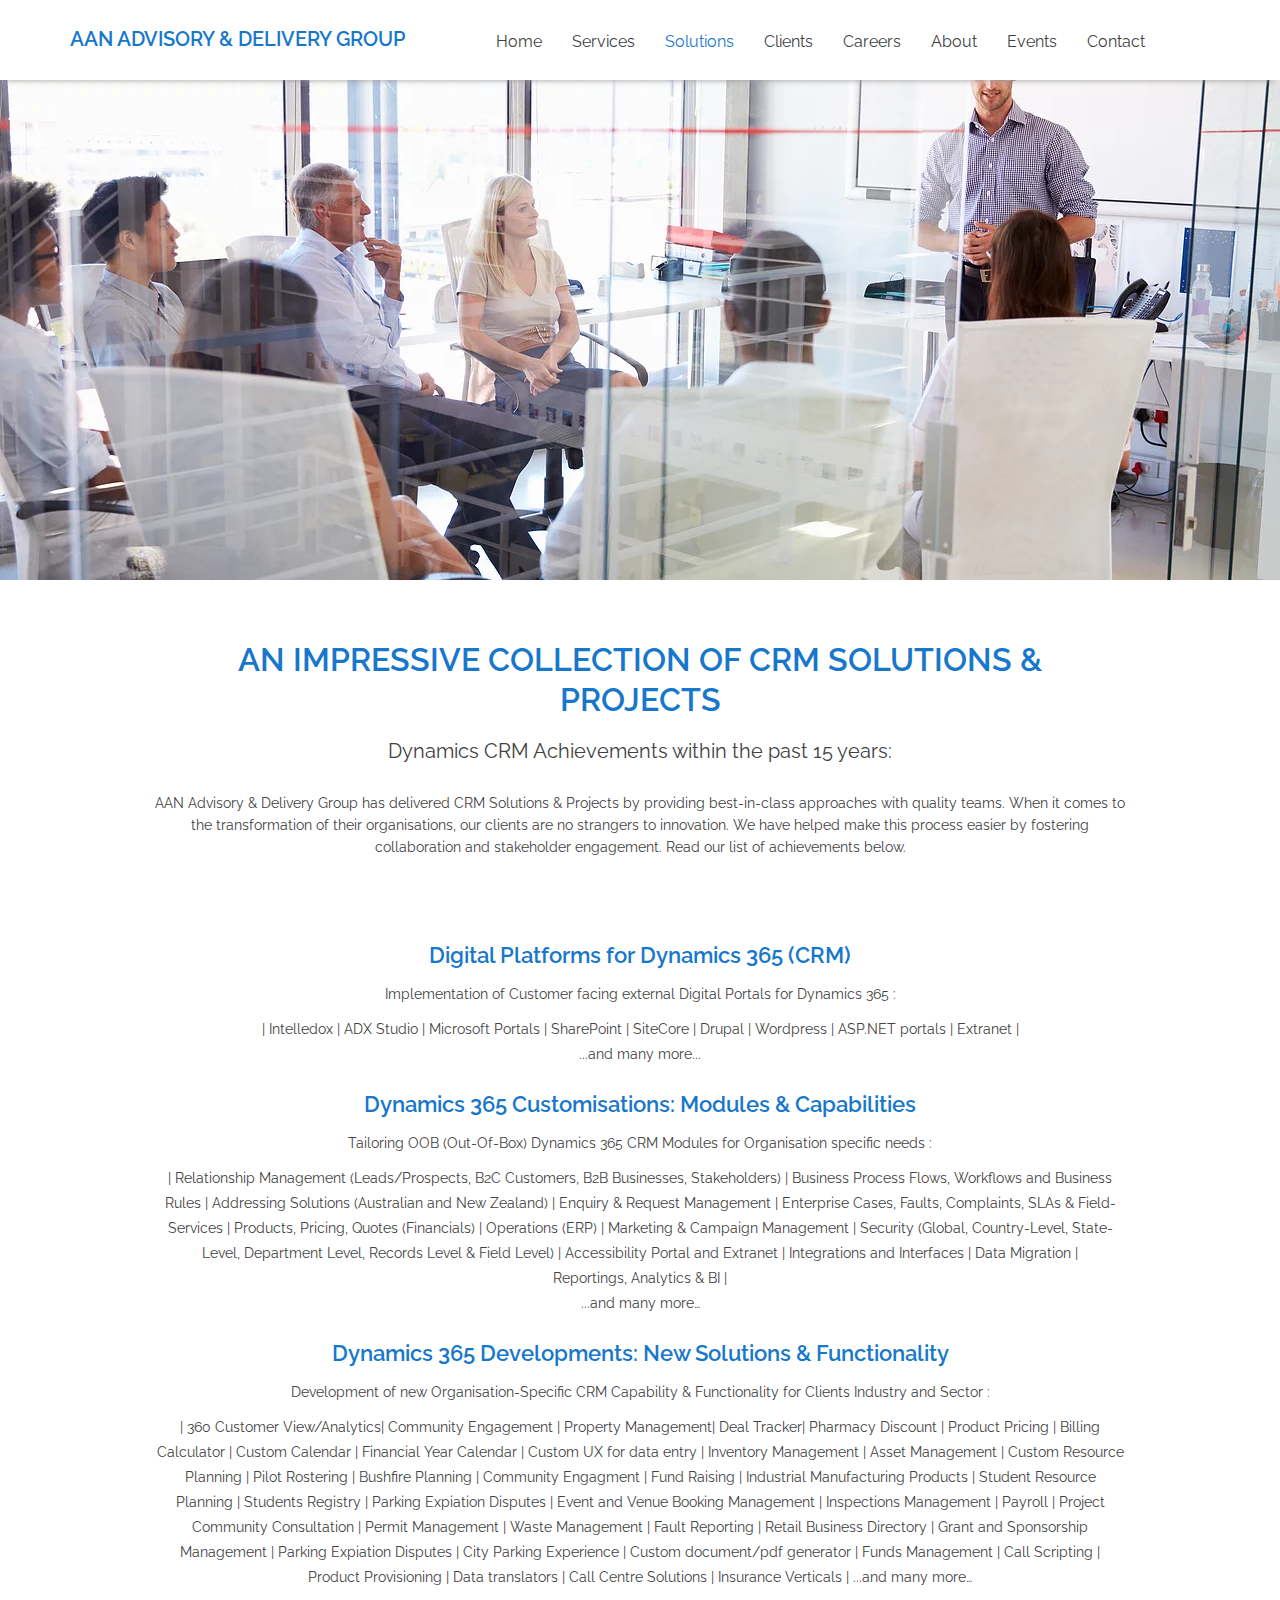
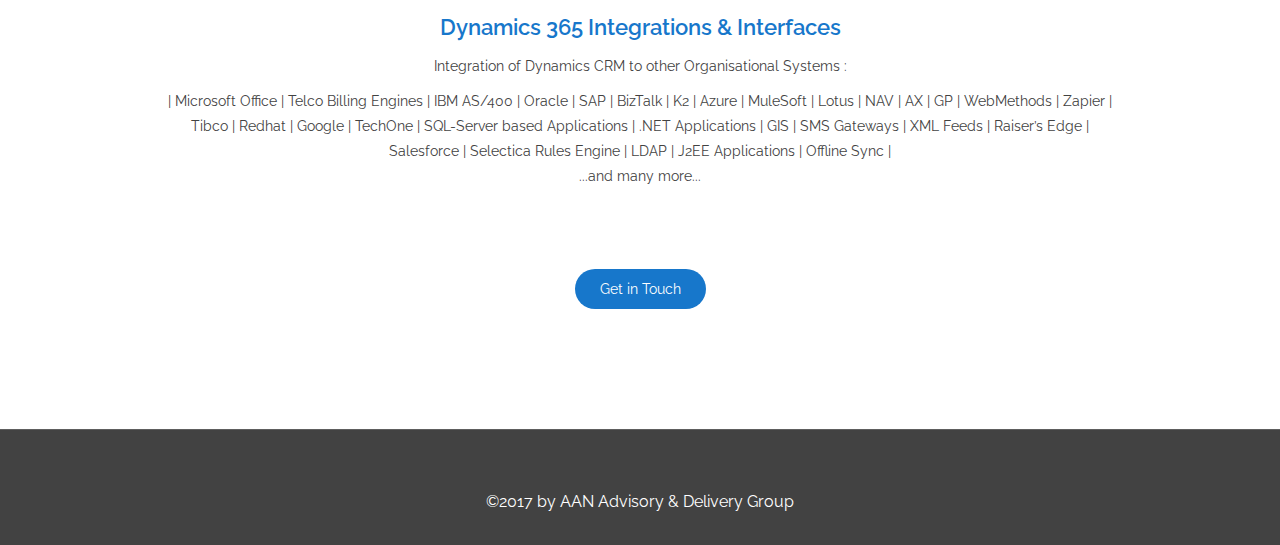
<file: AAN/solution.html>
<!DOCTYPE html>
<html lang="en">
   <head>
      <meta charset="utf-8">
      <meta http-equiv="X-UA-Compatible" content="IE=edge">
      <meta name="viewport" content="width=device-width, initial-scale=1">
      <meta name="description" content="">
      <meta name="author" content="">
      <title>Solutions</title>
      <!-- Bootstrap Core CSS -->
      <link href="css/bootstrap.min.css" rel="stylesheet">
      <!-- Custom CSS -->
      <link href="css/custom-styles.css" rel="stylesheet">
      <link href='https://fonts.googleapis.com/css?family=Raleway:400,100,100italic,200,200italic,300,300italic,400italic,500,500italic,600,600italic,700,700italic,800,800italic,900,900italic' rel='stylesheet' type='text/css'>
      <link rel="stylesheet" type="text/css" href="fonts/font-awesome/css/font-awesome.min.css">
      <!-- HTML5 Shim and Respond.js IE8 support of HTML5 elements and media queries -->
      <!-- WARNING: Respond.js doesn't work if you view the page via file:// -->
      <!--[if lt IE 9]>
      <script src="https://oss.maxcdn.com/libs/html5shiv/3.7.0/html5shiv.js"></script>
      <script src="https://oss.maxcdn.com/libs/respond.js/1.4.2/respond.min.js"></script>
      <![endif]-->
   </head>
   <body >
      <!--  header -->
      <header class="header navbar-fixed-top" >
         <!-- Navigation -->
         <nav class="navbar" role="navigation">
            <div class="container">
               <!-- Brand and toggle get grouped for better mobile display -->
               <div class="navbar-header">
                  <button type="button" class="navbar-toggle" data-toggle="collapse" data-target="#main-menu">
                  <span class="sr-only">Toggle navigation</span>
                  <span class="icon-bar"></span>
                  <span class="icon-bar"></span>
                  <span class="icon-bar"></span>
                  </button>
                  <a class="navbar-brand" href="#">AAN ADVISORY & DELIVERY GROUP</a>
               </div>
               <!-- Collect the nav links, forms, and other content for toggling -->
               <div class="collapse navbar-collapse navbar-right" id="main-menu">
                  <ul class="nav navbar-nav">
                     <li >
                        <a href="index.html" >Home</a>
                     </li>
                     <li>
                        <a href="services.html" >Services</a>
                     </li>
                     <li class="active">
                        <a href="solution.html" >Solutions</a>
                     </li>
                     <li>
                        <a href="clients.html" >Clients</a>
                     </li>
                     <li>
                        <a href="careers.html" >Careers</a>
                     </li>
                     <li>
                        <a href="about.html" >About</a>
                     </li>
                     <li>
                        <a href="events.html" >Events</a>
                     </li>
                     <li>
                        <a href="contact.html" >Contact</a>
                     </li>
                  </ul>
               </div>
               <!-- /.navbar-collapse -->
         </nav>
         </div>
         <!-- /.container -->
      </header>
      <!-- End Of header -->
      <!-- Page Content -->
      <div class="wrapper">
         <section class="solution">

         <div class="solution-banner">
            
         </div>
            <div class="solution-descrition">
               <div class="container">
                  <h1 class="title">AN IMPRESSIVE COLLECTION OF CRM SOLUTIONS & PROJECTS</h1>
                  <h6>Dynamics CRM Achievements within the past 15 years:</h6>
                  <p>AAN Advisory & Delivery Group has delivered CRM Solutions & Projects by providing best-in-class approaches with quality teams. When it comes to the transformation of their organisations, our clients are no strangers to innovation. We have helped make this process easier by fostering collaboration and stakeholder engagement. Read our list of achievements below.</p>
                  <div class="details">
                     <div class="items">
                        <h3>Digital Platforms for Dynamics 365 (CRM)</h3>
                        <p>Implementation of Customer facing external Digital Portals for Dynamics 365 :</p>
                        <p>| Intelledox | ADX Studio | Microsoft Portals | SharePoint | SiteCore | Drupal | Wordpress | ASP.NET portals | Extranet
                           | <br/>...and many more...
                        </p>
                     </div>
                     <div class="items">
                        <h3>Dynamics 365 Customisations: Modules & Capabilities</h3>
                        <p>Tailoring OOB (Out-Of-Box) Dynamics 365 CRM Modules for Organisation specific needs :</p>
                        <p>| Relationship Management (Leads/Prospects, B2C Customers, B2B Businesses, Stakeholders) | Business Process Flows, Workflows and Business Rules | Addressing Solutions (Australian and New Zealand) | Enquiry & Request Management | Enterprise Cases, Faults, Complaints, SLAs & Field-Services | Products, Pricing, Quotes (Financials) | Operations (ERP) | Marketing & Campaign Management | Security (Global, Country-Level, State-Level, Department Level, Records Level & Field Level) | Accessibility Portal and Extranet | Integrations and Interfaces | Data Migration |<br/> Reportings, Analytics & BI | <br/>...and many more…</p>
                     </div>
                     <div class="items">
                        <h3>Dynamics 365 Developments: New Solutions & Functionality</h3>
                        <p>Development of new Organisation-Specific CRM Capability & Functionality for Clients Industry and Sector :</p>
                        <p>| 360 Customer View/Analytics| Community Engagement | Property Management| Deal Tracker| Pharmacy Discount | Product Pricing | Billing Calculator | Custom Calendar | Financial Year Calendar | Custom UX for data entry | Inventory Management | Asset Management | Custom Resource Planning | Pilot Rostering | Bushfire Planning | Community Engagment | Fund Raising | Industrial Manufacturing Products | Student Resource Planning | Students Registry | Parking Expiation Disputes | Event and Venue Booking Management | Inspections Management | Payroll | Project Community Consultation | Permit Management | Waste Management | Fault Reporting | Retail Business Directory | Grant and Sponsorship Management | Parking Expiation Disputes | City Parking Experience | Custom document/pdf generator | Funds Management | Call Scripting | Product Provisioning | Data translators | Call Centre Solutions | Insurance Verticals | ...and many more…</p>
                     </div>
                     <div class="items">
                        <h3>Dynamics 365 Integrations & Interfaces</h3>
                        <p>Integration of Dynamics CRM to other Organisational Systems :</p>
                        <p>| Microsoft Office | Telco Billing Engines | IBM AS/400 | Oracle | SAP | BizTalk | K2 | Azure | MuleSoft | Lotus | NAV | AX | GP | WebMethods | Zapier | Tibco | Redhat | Google | TechOne | SQL-Server based Applications | .NET Applications | GIS | SMS Gateways | XML Feeds | Raiser’s Edge | Salesforce | Selectica Rules Engine | LDAP | J2EE Applications | Offline Sync | <br/> ...and many more... 
                        </p>
                     </div>
                     <div class="getintouch-solution">
                        <a class="btn btn-touch" href="contact.html">Get in Touch</a>
                     </div>
                  </div>
               </div>
            </div>
         </section>
      </div>
      <!-- /.Page Content -->
      <footer class="footer">
         <div class="container">
            <div class="copy-right">
               <div class="row">
                  <div class="col-md-12 ">
                     <p class="copy-right">©2017 by AAN Advisory & Delivery Group</p>
                  </div>
               </div>
            </div>
         </div>
      </footer>
      <!-- jQuery -->
      <script src="js/jquery.js"></script>
      <!-- Bootstrap Core JavaScript -->
      <script src="js/bootstrap.min.js"></script>
      <script src="js/jquery.smooth-scroll.js"></script>
      <script src="js/back-to-top.js"></script>
      <script src="js/main.js"></script>
   </body>
</html>
</file>
<file: AAN/css/custom-styles.css>
html,
body {
   
    font-family: 'Raleway', sans-serif;
    color: #424242;
}

/*Header Styles*/
.header{
	background: #fff;
	 webkit-box-shadow: 0 6px 6px -6px #999;
       -moz-box-shadow: 0 6px 6px -6px #999;
            box-shadow: 0 6px 6px -6px #999;
    transition: all 0.5s ease-out;
}
.primary-nav{
	text-align: right;
	border-bottom: 1px solid rgba(66, 66, 66, 0.15);
	padding: 25px 130px 15px 0;
	 transition: all 0.5s ease;
}
.header.sticky {
  transition-property: all;
  transition-duration: .9s;
  transition-timing-function: cubic-bezier(0, 1, 0.5, 1);
  background: #fff;
  top: 0;
  height: auto;
}
.header.sticky .primary-nav{
  margin-top: -70px;
  transition: all 0.5s ease-out;
}
.primary-nav p{
	color: #424242;
	margin-bottom: 0;
} 
.primary-nav p span{
	padding-left: 30px;

}   
.navbar {
    background: #fff;;
    min-height: 80px; 
     margin-bottom: 0px; 
    border: none;
}


.navbar-brand {
	height: auto; 
	font-size: 20px;
	font-weight: 600;
	text-decoration: none;
	color: #1777CB;
	padding: 25px 15px;
	line-height: 1.46em;
	letter-spacing: 0px;
}
.navbar-brand:hover{
	color: #1777CB;
}
.navbar-nav>li>a {
    padding-top: 10px;
    padding-bottom: 10px;
    line-height: 24px;
    color: #424242;
    font-size: 16px;
    font-weight: 400;
    transition: all 0.4s ease;
}
.navbar-nav {
    margin: 20px 50px 0 0;
}
.nav>li>a:focus, .nav>li>a:hover ,.navbar-nav>li.active>a{
    text-decoration: none;
    background-color: transparent;
    color: #1777CB;
}
.navbar-brand>img.logo {
   width: 155px;
}

/********Header Styles Ends***********/

/*******page content*******/

.banner{
	
	width: 100%;
	
}
.video-banner{
	position: relative;
    max-height: 100%;
    overflow: hidden;
    
}
#video-wrapper {
    position: relative;
    padding-bottom: 56.25%;
     overflow: hidden;
}

video#bgvid { 
    position: fixed;
    top: 50%;
    left: 50%;
    min-width: 100%;
    min-height: 100%;
    width: auto;
    height: auto;
    z-index: -100;
    -ms-transform: translateX(-50%) translateY(-50%);
    -moz-transform: translateX(-50%) translateY(-50%);
    -webkit-transform: translateX(-50%) translateY(-50%);
    transform: translateX(-50%) translateY(-50%);
   
}

.banner-text{
	position: absolute;
	top: 230px;
	text-align: center;
	width: 990px;
	margin: 0 auto;
	left: 0;
	right: 0;
}
.banner-text h1{
	color: #fff;
	font-size: 70px;
	font-weight: 600;
	line-height: 80px;
}
.banner-text h6{
	font-size: 20px;
	 color: #fff;
	 line-height: 30px;
	 margin-bottom: 20px;

}
.banner-text p{
	font-size: 16px;
	 color: #fff;
}
.wrapper{
	margin-top: 80px;
}
.serve{
	background: #fff;
	padding: 30px 0;
	text-align: left;
	
}
.title{
	font-size: 32px;
	line-height: 1.25em;
	font-weight: 600;
	color: #1777CB;
}
.key-tags{
    width: 875px;
}
.serve h2{
	font-size: 18px;
	line-height: 1.55em;
	font-weight: 600;
	color: #1777CB;

}
.service{
	background: #fff;
	padding: 40px 0;
	text-align: left;
}
.service-details{
	margin: 30px 0;
}
.service-description{
	width: 510px;
	text-align: center;
	padding: 60px 15px ;

}
.service-description h3{
	font-size: 22px;
	line-height: 1.55em;
	font-weight: 600;
	color: #1777CB;
}
.service-description p{
	font-size: 16px;
	line-height: 1.55em;
	color: #424242;
	margin-bottom: 20px;
}

.btn-touch{
	background-color: rgba(23, 119, 203, 1);
    border: solid rgba(245, 246, 248, 1) 0px;	
    border-radius: 150px;
    padding: 10px 25px;
     color: #fff;
     transition: all 0.5s ease-out;
}
 .btn-touch:hover,.btn-touch:active{
 	background-color: rgba(23, 119, 203, .8);
 	 color: #f1f1f1;
 }   
 .service-details .form-group{
	margin-bottom: 50px;
 }
 .contact-us{
 	background: #f5f6f8;
 	padding: 80px 0; 
 	min-height: 409px; 	
 }
 @supports (-moz-appearance:meterbar) {
    .contact-us{
 	background: #f5f6f8;
 	padding: 80px 0; 
 	min-height: 402px; 	
 }

}
 .contact-us h3{
 	font-size: 28px;
	line-height: 1.55em;
	font-weight: 600;
	margin-top: 5px;
	color: #1777CB;
 }
  .contact-us p a{
	font-size: 16px;
	line-height: 1.55em;
	color: #1777CB;
	text-decoration: underline;
  }

  .solution{
  	
  	text-align: center;
  }
  .solution-banner{
  	background: url(../img/solution-banner.png)  no-repeat center center;
  	background-size: cover;
  	height: 500px; 
  }
  .solution-descrition{
  	padding: 40px 0px;
  }
.solution-descrition .container{
	width: 1000px;
}
.solution-descrition h6{
	font-weight: 400;
	font-size: 20px;
	color: #424242;
	margin: 20px  0px;
}
.solution-descrition p{
	margin-top: 30px;
	line-height: 22px;
}
.solution-descrition .details{
	margin-top: 80px;
}
.solution-descrition .details h3{
	font-size: 22px;
	line-height: 1.55em;
	font-weight: 600;
	color: #1777CB;
}
.solution-descrition .details .items p{
	margin-top: 10px;
	line-height: 25px;
}
.getintouch-solution{
	margin: 80px 0;
}
.clent-msg{
	background: #f5f6f8;
	padding: 60px 0;
}
.clent-msg h1{
	margin-top: 0;
}
.clent-msg h5{
	font-weight: 300;
	font-size: 20px;
}
.client-portfolio{
	margin-top: 5px;
}
.client-portfolio .client{
	width: 820px;
	padding: 70px 0;
}
.client-portfolio  h3{
	font-size: 18px;
	font-weight: 300;
}
.about {
	padding: 40px 0;
}
.about-details{
	width: 735px;
}
.about p{
	margin-bottom: 50px;
	line-height: 24px;

}
.career{
	padding: 40px 0;
}
.career-sub{
	width: 800px;
	margin-bottom: 80px;
}
.career-sub h3{
	font-weight: 300;
	font-size: 18px;
	line-height: 30px;
}
.career-details h3{
	font-size: 30px;
	line-height: 1.55em;
	font-weight: 600;
	color: #1777CB;
	margin-top: 0;
}
.career-description {
	margin-bottom: 30px;
}
.career-description p{
	margin-bottom: 20px;
}
.career-description .btn-touch{
	margin-top: 20px;
}
/********page content Ends********/


.footer{
	background-color: rgba(66, 66, 66, 1);
    border-top: 1px solid rgba(255, 255, 255, 0.15);
    border-bottom: 0px solid rgba(255, 255, 255, 0.15);
	padding: 30px 0;
	text-align: center;
}

.footer p{
	font-size: 16px;
	color: #fff;
	line-height: 1.55em;
}
.footer p.copy-right{
	margin-bottom: 0px;
	margin-top: 30px;
}


#topcontrol {
   background-color: rgba(23, 119, 203, 1);
  color: #fff;
  text-align: center;
  display: inline-block;
  width: 35px;
  height: 35px;
  border: none;
  -webkit-border-radius: 2px;
  -moz-border-radius: 2px;
  -ms-border-radius: 2px;
  -o-border-radius: 2px;
  border-radius: 2px;
  -moz-background-clip: padding;
  -webkit-background-clip: padding-box;
  background-clip: padding-box;
  -webkit-transition: all 0.4s ease-in-out;
  -moz-transition: all 0.4s ease-in-out;
  -ms-transition: all 0.4s ease-in-out;
  -o-transition: all 0.4s ease-in-out;
}
#topcontrol:hover {
    background-color: rgba(23, 119, 203, 0.7);
}
#topcontrol .fa {
  position: relative;
  top: 3px;
  font-size: 25px;
}


@media screen and (max-width: 767px) {
	.primary-nav {
	   padding: 15px 0px 15px 0;
	    text-align: center;
	}
	.primary-nav p span {
   		 padding-left: 0px;
	}
	.navbar-brand{
	    height: auto;
		font-size: 14px;
		padding: 30px 0px 30px 5px;
	  

	}
	.navbar-nav {
    	margin: 0px ;
	}
	.video-banner {
	    top: 80px;
	}
	#video-wrapper {
	    position: relative;
	    padding-bottom: 150%;
	    overflow: hidden;
	}
	.banner-text{
		width: 100%;
		top: 0px;
	}
	.banner-text h1 {
	    font-size: 18px;
	    line-height: 20px;
	}
	.banner-text h6 {
	    font-size: 14px;
	    color: #fff;
	    line-height: 18px;
	    margin-bottom: 10px;
	   
	}
	.banner-text p {
	    font-size: 12px;
	    color: #fff;
	}
	.navbar-toggle{
		background: #1777CB;
		margin-top: 25px;
	}
	.navbar-toggle .icon-bar{
		background: #fff;
	}
	.serve {
	    padding: 40px 0;
	   
	}
	.title {
	    font-size: 20px;
	}
	.key-tags {
	    width: 100%;
	    margin-top: 50px;
	}
	.serve h2 {
   		 font-size: 18px;
	}
	.service {
	    padding: 40px 0;
	 
	}
	.service-description {
	    width: 100%;
	    text-align: center;
	    padding: 0 ;
	}
	.contact-us {
    	padding: 40px 0;
	}
	.footer p {
	    font-size: 14px;
	    color: #fff;
	    line-height: 1.55em;
	}
	.solution-descrition .container {
    	width: 100%;
	}
	.client-portfolio .client{
		width: 100%;
		text-align: center;
	}
	.client-portfolio .client .img-responsive{
		
		display: inline-block;
	}
	.career-sub {
	    width: 100%;
	    margin-bottom: 80px;
	}
	.about-details {
   		 width: 100%;
	}
} 

@media screen and (min-width: 768px) and (max-width: 991px) {
	.navbar-nav {
    	margin: 20px 0px 0 0;
	}
	.navbar-brand {
	    padding: 30px 5px;
	    font-size: 14px;

	}
	.navbar-nav > li > a{
		font-size: 14px;
		padding: 10px 5px;
	}
	.video-banner {
	    top: 80px;
	}
	#video-wrapper {
	    position: relative;
	    padding-bottom: 120%;
	    overflow: hidden;
	}
	.banner-text{
		width: 100%;
		top: 130px;
	}
	.banner-text h1 {
	    font-size: 45px;
	    line-height: 50px;
	}
	.banner-text h6 {
	    font-size: 18px;
	    color: #fff;
	    line-height: 24px;
	    margin-bottom: 20px;
	   
	}
	.banner-text p {
	    font-size: 16px;
	    color: #fff;
	}
	.key-tags {
	    width: 100%;
	    margin-top: 50px;
	}
	.service-description {
	    width: 100%;
	    padding: 0px;
	}
	.service-description p {
	    font-size: 14px;
	    margin-bottom: 15px;
	}
	.solution-descrition .container {
    	width: 100%;
	}
	.client-portfolio .client{
		width: 100%;
		
	}
	
	.career-sub {
	    width: 100%;
	    margin-bottom: 80px;
	}
	.about-details {
   		 width: 100%;
	}
}

@media screen and (min-width: 992px) and (max-width: 1200px) {
	.video-banner {
	    top: 140px;
	}
	#video-wrapper {
	    position: relative;
	    padding-bottom: 100%;
	    overflow: hidden;
	}
	.video-banner {
   		 top: 80px;
	}
	.banner-text{
		width: 100%;
		top: 50px;
	}
	.navbar-nav {
    	margin: 20px -15px 0 0;
	}
}


/*Code for careers banner*/
.carrier-img {
	margin-bottom: 20px;
}
.carrier-img img{
	background-size: cover;
	width: 100%;
}

.event{
  	text-align: center;
  	background: url(../img/event-banner.png)  no-repeat center center;
  	background-size: cover;
  	background-attachment: fixed;
  
  }

  .btn-event-date{
  	font-size: 38px;
  	border: 5px solid rgba(255, 255, 255, 1);
    background-color: transparent;
    border-radius: 0;
    color: #fff;
  }
  /* Shutter Out Horizontal */
.hvr-shutter-out-horizontal {
  display: inline-block;
  vertical-align: middle;
  -webkit-transform: perspective(1px) translateZ(0);
  transform: perspective(1px) translateZ(0);
  box-shadow: 0 0 1px transparent;
  position: relative;
  -webkit-transition-property: color;
  transition-property: color;
  -webkit-transition-duration: 0.3s;
  transition-duration: 0.3s;
}
.hvr-shutter-out-horizontal:before {
  content: "";
  position: absolute;
  z-index: -1;
  top: 0;
  bottom: 0;
  left: 0;
  right: 0;
  background: #1777CB;
  -webkit-transform: scaleX(0);
  transform: scaleX(0);
  -webkit-transform-origin: 50%;
  transform-origin: 50%;
  -webkit-transition-property: transform;
  transition-property: transform;
  -webkit-transition-duration: 0.3s;
  transition-duration: 0.3s;
  -webkit-transition-timing-function: ease-out;
  transition-timing-function: ease-out;
}
.hvr-shutter-out-horizontal:hover, .hvr-shutter-out-horizontal:focus, .hvr-shutter-out-horizontal:active {
  color: white!important;
}
.hvr-shutter-out-horizontal:hover:before, .hvr-shutter-out-horizontal:focus:before, .hvr-shutter-out-horizontal:active:before {
  -webkit-transform: scaleX(1);
  transform: scaleX(1);
}
.event-details{
	margin: 10px 0;
}
.event-details h3{
	font-size: 28px;
	color: #FFFFFF;
	margin: 15px 0 ;
	line-height: 40px;
}
.event-details h1{
	font-size: 30px;
	color: #FFFFFF;
	margin: 5px 0 ;
	line-height: 40px;
	font-weight: 600;
}

.event-details h2{
	font-size: 28px;
	color: #FFFFFF;
	margin: 15px 0 ;
	line-height: 36px;
	font-weight: 400;
}
.event-details h5{
	font-size: 17px;
	color: #FFFFFF;
	margin: 10px 0 ;
	line-height: 22px;
	
}
.event-details h6{
	font-size: 17px;
	color: #FFFFFF;
	margin: 10px 0 ;
	line-height: 22px;
	
}
.event-pass{
	width: 300px;
	height: 190px;
	background: #fff;
	margin: 15px auto;
	position: relative;
	text-align: center;
}
.event-pass .event-title{
	font-size: 32px;
	font-weight: bold;
	line-height: 1.4em;
	color: #002CBA;
	position: relative;
}
.event-pass .event-title:after{
	content: "";
	position: absolute;
	left: 0;
	right: 0;
	margin: auto;
	width: 20px;
	height: 3px;
	top: 40px;
	background: rgba(0, 0, 0, 1);
}
#triangle-topleft {
	position: absolute;
	width: 0;
	height: 0;
	border-top: 60px solid #003CFF;
	border-right: 60px solid transparent;
}
.event-pass h6{
	color: #002CBA;
	font-size: 15px;
	font-weight: 400;
	margin: 5px 0 0;
}
.freebtn-wrap{
	text-align: center;
}
.btn-free{
	background-color: rgba(0, 60, 255, 1);
	padding: 10px 25px;
	 -webkit-border-radius: 0px;
  -moz-border-radius: 0px;
  -ms-border-radius: 0px;
  -o-border-radius: 0px;
  border-radius: 0px;
  color: #fff;
  text-transform: uppercase;
  font-weight: 18px;
  margin-top: 10px;
  font-weight: 600;
  transition: all 0.5s ease;

}
.btn-free:hover{
	 color: #fff;
	 background-color: rgba(0, 60, 255, 0.8);
}
.event-description{
	background: #e8e8e8;
	padding: 15px 0;
	text-align: center;
}
.page-title{
	font-size: 28px;
	line-height: 1.4em;
	 color: #000;
	 position: relative;
	 margin-bottom: 50px;
	 margin-top: 0;
}
.page-title:after{
	content: '';
	position: absolute;
	width: 25px;
	height: 3px;
	background: #000;
	left: 0;
	right: 0;
	margin: auto;
	top: 60px;
}
.event-description p{
	font-weight: 500;
	margin-bottom: 0;
}
.speaker {
	text-align: center;
	padding: 20px 0;
}
.speaker .page-title:after{
	display: none;
}
.speaker-details {
	text-align: left;
	width: 530px;
}
.speaker-details h1{
	font-size: 40px;
	color: #003CFF;
	margin: 0;
	font-weight: 600;
	margin-bottom: 15px;
}
.speaker-details h2{
	font-size: 37px;
	color: #000;
	margin: 0;
	font-weight: 600;
}
.speaker-details h5{
	font-size: 18px;
	line-height: 1.4em;
	font-weight: 600;
	color: #000;
}
.speaker-details p{
	font-weight: 500;
	font-size: 15px
}
.sponser-logos{
	text-align: center;
}
.sponser-logos ul{
	padding: 0;
	list-style: none;
	margin: 0;
}
.sponser-logos ul li{
	display: inline-block;
	padding: 10px;
}
.sponser{
	text-align: center;
}
.speaker-img{
	margin-top: 10px;
}

@-webkit-keyframes slideInDown-alter {
  from {
    -webkit-transform: translate3d(0, -50%, 0);
    transform: translate3d(0, -50%, 0);
    visibility: visible;
  }

  to {
    -webkit-transform: translate3d(0, 0, 0);
    transform: translate3d(0, 0, 0);
  }
}

@keyframes slideInDown-alter {
  from {
    -webkit-transform: translate3d(0, -50%, 0);
    transform: translate3d(0, -50%, 0);
    visibility: visible;
  }

  to {
    -webkit-transform: translate3d(0, 0, 0);
    transform: translate3d(0, 0, 0);
  }
}

.slideInDown-alter {
  -webkit-animation-name: slideInDown-alter;
  animation-name: slideInDown-alter;
}
.event-alter h1{
	font-size: 20px;
	color: #0078c9;
	font-weight: 700;
	margin-bottom: 20px;
}
.seminar-topic{
	margin-top: 20px;
}
.seminar-topic li{
	line-height: 20px;
	margin-bottom: 5px;
	font-weight: 400;
}
.spekers h2{
	font-size: 20px;
	color: #0078c9;
	margin-top: 0;
}
.spekers h2.concur-speakers{
	font-size: 18px;
	margin-bottom: 0;
}
.spekers h3{
	font-size: 18px;
	margin: 5px 0;
}
.spekers h6{
	font-size: 16px;
}
.spekers h6 span{
	color: #0078c9;
}
/* footer social icons */
.social-icon{
	margin-top: 10px;
}
ul.social-network {
	list-style: none;
	display: inline;
	margin-left:0 !important;
	padding: 0;
}
ul.social-network li {
	display: inline;
	margin: 0 5px;
}
.social-network a.icoTwitter {
	background-color:#33ccff;
}
.social-network a.icoLinkedin {
	background-color:#007bb7;
}

.social-network a.icoRss:hover i, .social-network a.icoFacebook:hover i, .social-network a.icoTwitter:hover i,
.social-network a.icoGoogle:hover i, .social-network a.icoVimeo:hover i, .social-network a.icoLinkedin:hover i {
	color:#fff;
}
a.socialIcon:hover, .socialHoverClass {
	color:#44BCDD;
}

.social-circle li a {
	display:inline-block;
	position:relative;
	margin:0 auto 0 auto;
	-moz-border-radius:50%;
	-webkit-border-radius:50%;
	border-radius:50%;
	text-align:center;
	width: 30px;
	height: 30px;
	font-size:16px;
	line-height:32px;
	background: 
}
.social-circle li i {
	margin:0;
	text-align: center;
}

.social-circle li a:hover i, .triggeredHover {
	-moz-transform: rotate(360deg);
	-webkit-transform: rotate(360deg);
	-ms--transform: rotate(360deg);
	transform: rotate(360deg);
	-webkit-transition: all 0.2s;
	-moz-transition: all 0.2s;
	-o-transition: all 0.2s;
	-ms-transition: all 0.2s;
	transition: all 0.2s;
}
.social-circle i {
	color: #fff;
	-webkit-transition: all 0.8s;
	-moz-transition: all 0.8s;
	-o-transition: all 0.8s;
	-ms-transition: all 0.8s;
	transition: all 0.8s;
}
.event-details .table{
	margin-bottom: 20px;
}
.event-details .table>thead>tr>th {
    vertical-align: middle;
    border-bottom: none;
}
.event-details .table>tbody>tr>td {
    vertical-align: middle;
    border-top: none;
}
.event-details .table>tbody>tr>td p {
    margin-bottom: 0;
}
.event-details .table>tbody>tr>td, .event-details .table>tbody>tr>th,
.event-details  .table>tfoot>tr>td, .event-details .table>tfoot>tr>th,
 .event-details .table>thead>tr>td, .event-details .table>thead>tr>th {
    padding: 5px;
}
.agenda h2{
	font-size: 20px;
	color: #0078c9;
	margin-top: 0;
}
.agenda h6{
	text-decoration: underline;
	font-size: 16px;
	    font-weight: 700;
}
.agenda label,.agenda p{
	font-size: 16px;
}
.agenda-item{
	margin-bottom: 10px;
}

.need-info h4 {
	font-size: 16px;
	    font-weight: 700;
	    line-height: 20px;
}
.need-info h4 span{
	font-weight: 300;
	padding-left: 5px;
}
.need-info h4 span a{
	    color: #1777CB;
	    font-weight: 400;
}
.event-register-form{
	 border-radius: 10px; padding: 0px 20px; 
 -webkit-box-shadow: 0 0 7px 1px #CCCCCC; 
 -moz-box-shadow: 0 0 7px 1px #CCCCCC;
  box-shadow: 0 0 7px 1px #CCCCCC;
   overflow: hidden;
   padding: 10px 15px;
   margin: 20px 0;
}
.event-register-form h3{
	font-size: 20px;
	color: #0078c9;
	margin-top: 0;
	margin-bottom: 15px;
}
.event-register-form label{
	font-weight: 400;
}
@media screen and (max-width: 767px) {

	.page-title {
	    font-size: 20px;
	    line-height: 1.4em;
	    color: #000;
	    position: relative;
	    margin-bottom: 30px;
	    margin-top: 0;
	}
	.page-title::after {
	    content: '';
	    top: 40px;
	}
	.speaker-details {
	    text-align: left;
	    width: 100%;
	}
	.speaker-details h1 {
	    font-size: 20px;
	    color: #003CFF;
	}
	.speaker-details h2 {
	    font-size: 18px;
	}
	.event-details h1 {
	    font-size: 18px;
	    line-height: 29px;
	}
	.event-details h3 {
	    font-size: 17px;
	    line-height: 26px;
	}
	.event-details h2 {
	    font-size: 18px;
	    line-height: 28px;
	}
	.event-pass {
    	width: 100%;
	}
	.need-info h4 {
    	font-size: 15px;
	}
}
@media screen and (min-width: 768px) and (max-width: 991px) {
	.speaker-details {
	    width: 100%;
	}
	.speaker-details h1 {
    	font-size: 30px;
	}
	.speaker-details h2 {
	    font-size: 24px;
	    font-weight: 600;
	}
	.sponser-logos ul li{
	    width: 23%;
	}

	.sponser-logos ul li img{
	    width: 100%;
	}

}	
@media screen and (min-width: 992px) and (max-width: 1200px) {
	.nav > li > a {
	    padding: 10px 10px;
	}
	.speaker-details {
    	width: 100%;
	}
}
</file>
